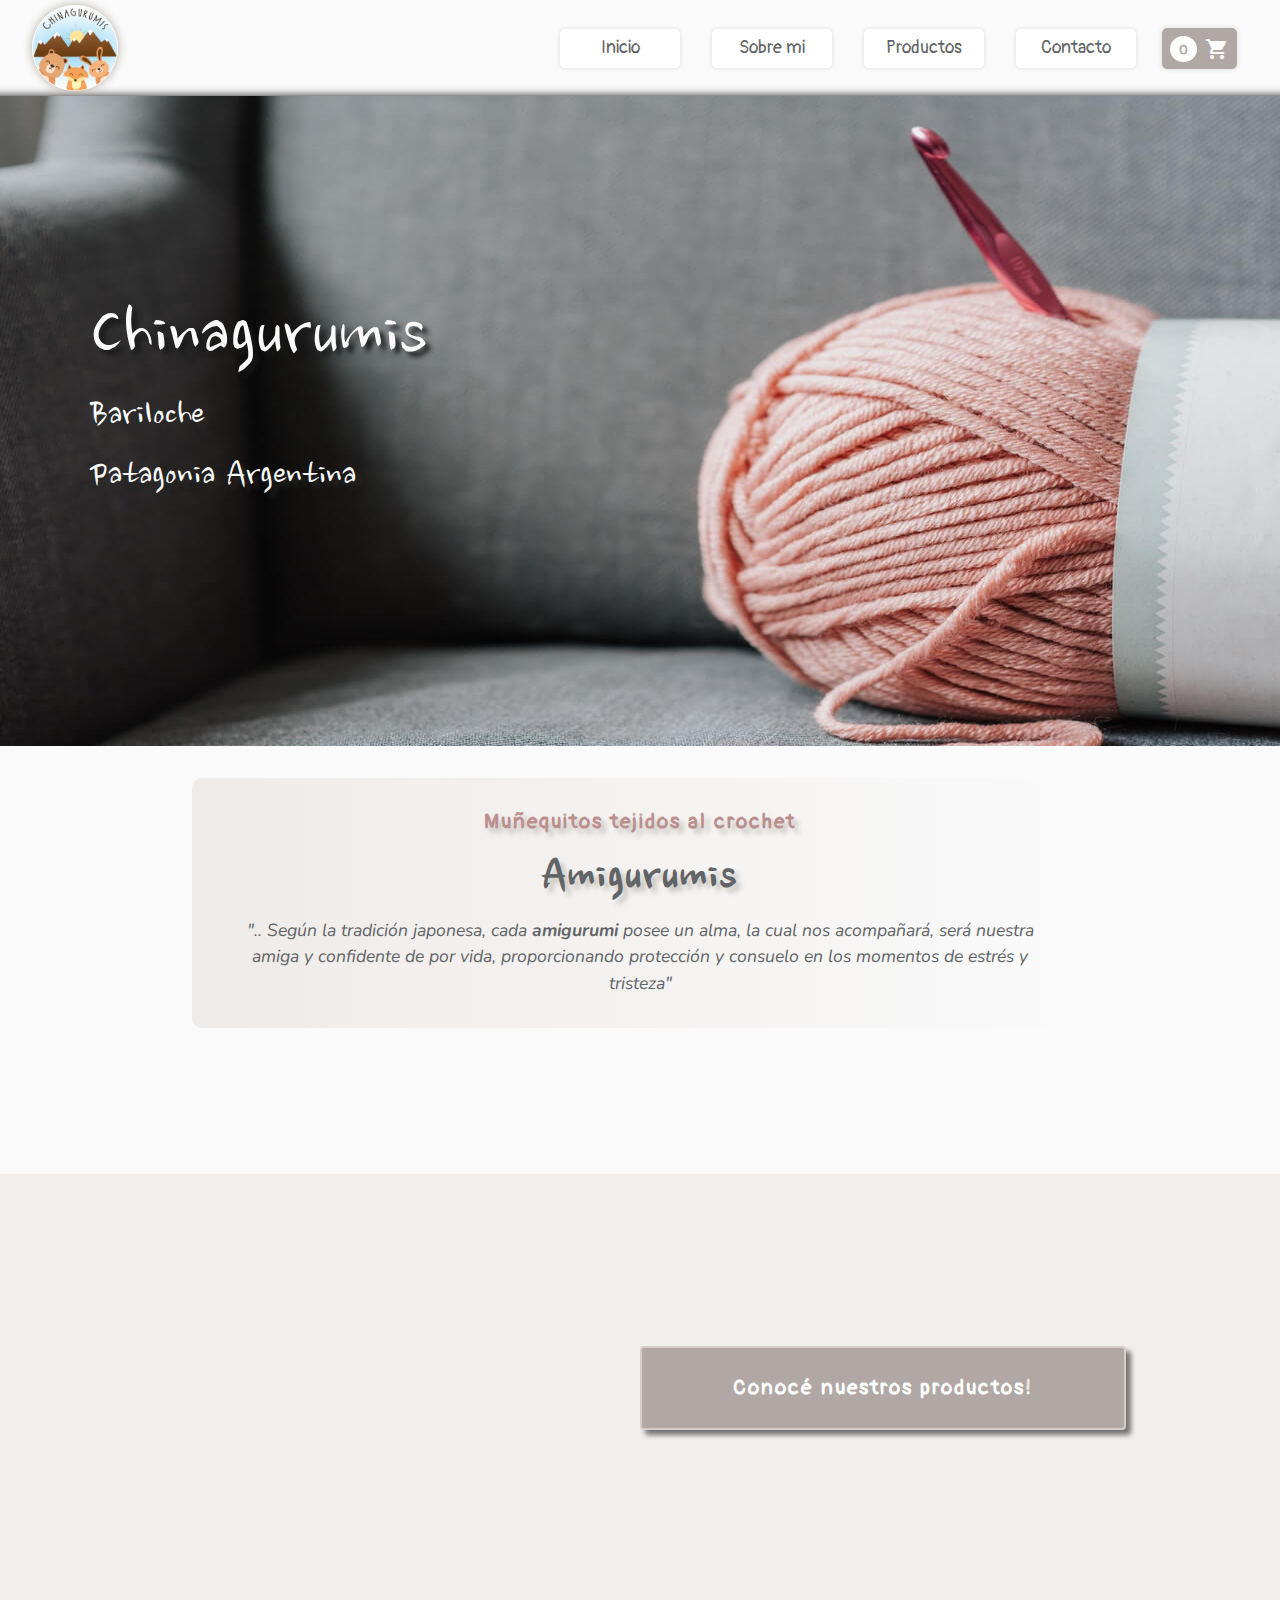
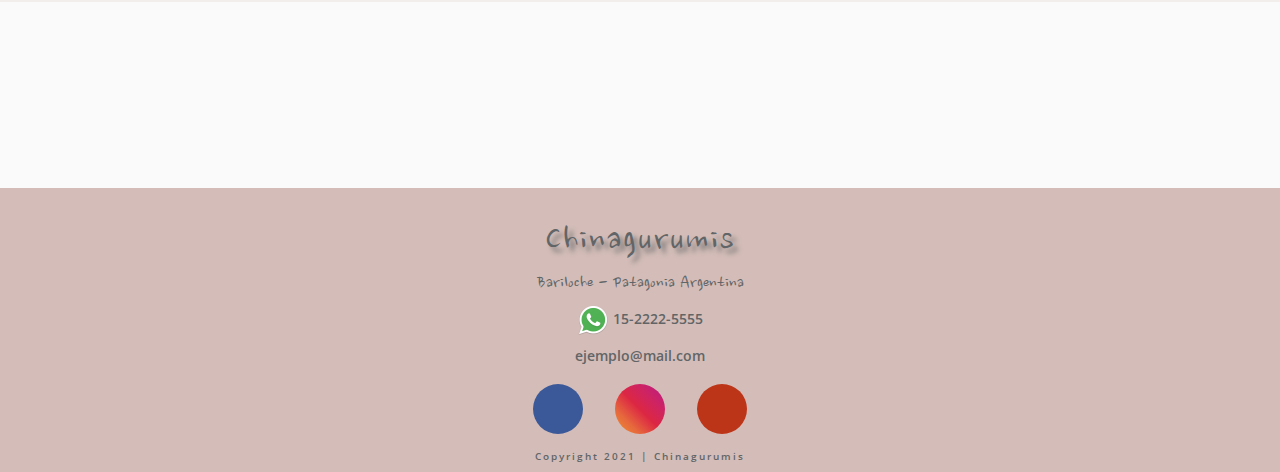
<file: index.html>
<!DOCTYPE html>
<html lang="es">
<head>
    <meta charset="UTF-8">
    <meta name="viewport" content="width=device-width, initial-scale=1.0">
    <meta name="description" content="Elaboración artesanal de Amigurumis, muñequitos tejidos al crochet.">
    <meta name="keywords" content="amigurimi, amigurumis, muñecos, tejidos, crochet, niños, bebés, artesanal">
    <title>Chinagurumis</title>
    <!--Google fonts-->
    <link rel="preconnect" href="https://fonts.gstatic.com">
    <link href="https://fonts.googleapis.com/css2?family=Nanum+Brush+Script&family=Nunito&family=Pangolin&display=swap&family=Open+Sans+Condensed:wght@300&display=swap" rel="stylesheet">
    <!--Icons-->
    <link rel="shortcut icon" href="../img/icon.ico">
    <link rel="stylesheet" href="https://use.fontawesome.com/releases/v5.15.1/css/all.css" integrity="sha384-vp86vTRFVJgpjF9jiIGPEEqYqlDwgyBgEF109VFjmqGmIY/Y4HV4d3Gp2irVfcrp" crossorigin="anonymous">
    <link href="https://fonts.googleapis.com/icon?family=Material+Icons" rel="stylesheet">
    <!--BOOTSTRAP CSS-->
    <link rel="stylesheet" href="https://stackpath.bootstrapcdn.com/bootstrap/4.4.1/css/bootstrap.min.css" integrity="sha384-Vkoo8x4CGsO3+Hhxv8T/Q5PaXtkKtu6ug5TOeNV6gBiFeWPGFN9MuhOf23Q9Ifjh" crossorigin="anonymous">
    <!-- AOS CSS -->
    <link rel="stylesheet" href="https://unpkg.com/aos@next/dist/aos.css" />
    <!--Bootstrap Jquery, popper, js-->
    <script defer src="https://code.jquery.com/jquery-3.4.1.slim.min.js" integrity="sha384-J6qa4849blE2+poT4WnyKhv5vZF5SrPo0iEjwBvKU7imGFAV0wwj1yYfoRSJoZ+n" crossorigin="anonymous"></script>
    <script defer src="https://cdn.jsdelivr.net/npm/popper.js@1.16.0/dist/umd/popper.min.js" integrity="sha384-Q6E9RHvbIyZFJoft+2mJbHaEWldlvI9IOYy5n3zV9zzTtmI3UksdQRVvoxMfooAo" crossorigin="anonymous"></script>
    <script defer src="https://stackpath.bootstrapcdn.com/bootstrap/4.4.1/js/bootstrap.min.js" integrity="sha384-wfSDF2E50Y2D1uUdj0O3uMBJnjuUD4Ih7YwaYd1iqfktj0Uod8GCExl3Og8ifwB6" crossorigin="anonymous"></script>
    <!-- AOS ANIMATION -->
    <script defer src="https://unpkg.com/aos@next/dist/aos.js"></script>
    <script defer src="js/index.js"></script>
    <!-- CSS -->
    <link rel="stylesheet" href="assets/css/style.css">
</head>
<body>
    <!--menu-->
    <header class="nav-principal">
        <nav class="navbar navbar-expand-lg navbar-light">
            <a class="navbar-brand" href="index.html">
                <img src="img/logo.jpg" alt="Logo Chinagurumis">
            </a>
            <button class="navbar-toggler" type="button" data-toggle="collapse" data-target="#navbarNavAltMarkup" aria-controls="navbarNavAltMarkup" aria-expanded="false" aria-label="Toggle navigation">
              <span class="navbar-toggler-icon"></span>
            </button>
            <div class="collapse navbar-collapse" id="navbarNavAltMarkup">
              <div class="navbar-nav">
                <a class="nav-link active" href="index.html">Inicio<span class="sr-only">(current)</span></a>
                <a class="nav-link" href="views/about.html">Sobre mi</a>
                <a class="nav-link" href="views/products.html">Productos</a>
                <a class="nav-link" href="views/contact.html">Contacto</a>
              </div>
            </div>
        </nav>
        <a class="shop-button" href="views/shop.html">
            <p class="item-amount">
                <span class="item-amount-number" id="numeroItemsCarrito"></span>
            </p>
            <span class="material-icons shop-cart">shopping_cart</span>
        </a>
    </header>
   
    <section class="container-fluid p-0">
        <div class="home-ppal-img">
            <div class="home-img">
                <img src="img/hilo.jpg" alt="Ovillo de hilo rosa">
            </div>
            <div class="home-img-title">
                <h1>Chinagurumis</h1>
                <p>Bariloche</p>
                <p>Patagonia Argentina</p>
            </div>
        </div>
    </section>

    <section class="container-fluid p-0" data-aos="fade-up" data-aos-duration="1000" data-aos-easing="linear">
        <div class="amigurumi-block">
            <div class="block">
                <h4 class="top-text">Muñequitos tejidos al crochet</h4>
                <h4 class="title">Amigurumis</h4>
                <p>".. Según la tradición japonesa, cada <span class="resaltar">amigurumi</span> posee un alma, la cual nos acompañará, será nuestra amiga y confidente de por vida, proporcionando protección y consuelo en los momentos de estrés y tristeza"</p>
            </div>
        </div>
    </section>
  
    <section class="container-fluid home-products">
        <h4 class="title-prod" data-aos="fade-up" data-aos-duration="500">Productos</h4>
        <i class="material-icons" data-aos="fade-up" data-aos-duration="500">favorite</i>
        <div class="productos-index">
            <img src="img/productos.png" alt="Productos de Chinagurumis" data-aos="flip-left" data-aos-duration="2500">
            <button type="button" class="btn btn-light home-prod-btn"><a href="views/products.html">Conocé nuestros productos!</a></button>
        </div>
    </section>

    <section class="container-fluid">
        <a href="views/contact.html">
            <div class="block-contact-text" data-aos="zoom-in" data-aos-duration="1200">
                <h4 class="title-contact" id="contact">Contactanos!</h4>
                <p><i class="fas fa-paper-plane"></i></p>
            </div>
        </a>
    </section>

    <!--FOOTER-->
    <footer class="container-fluid">
        <div class="footer">
            <div class="footer-text">
                <p class="title">Chinagurumis</p>
                <p class="text subtitle ">Bariloche - Patagonia Argentina</p>
                <div class=" text">
                    <img src="img/whatsapp.png" alt="whatsapp icon">
                    <span>15-2222-5555</span>
                </div>
                <p class="text">ejemplo@mail.com</p>
            </div>
            <div class="media-container">
                <a href="" target="blank" title="Facebook" class="icon-facebook"><i class="fab fa-facebook-f"></i></a>
                <a href="https://instagram.com/chinagurumis?igshid=1kjnv7s78jmzc" target="blank" title="Instagram" class="icon-instagram"><i class="fab fa-instagram"></i></a>
                <a href="" target="blank" title="Mail" class="icon-mail"><i class="far fa-envelope"></i></a>
            </div>
        </div>
        
        <div class="footer-copyright">
            <p><i class="far fa-copyright"></i> Copyright 2021 | Chinagurumis</p>
        </div>
    </footer>

</body>
</html>
</file>
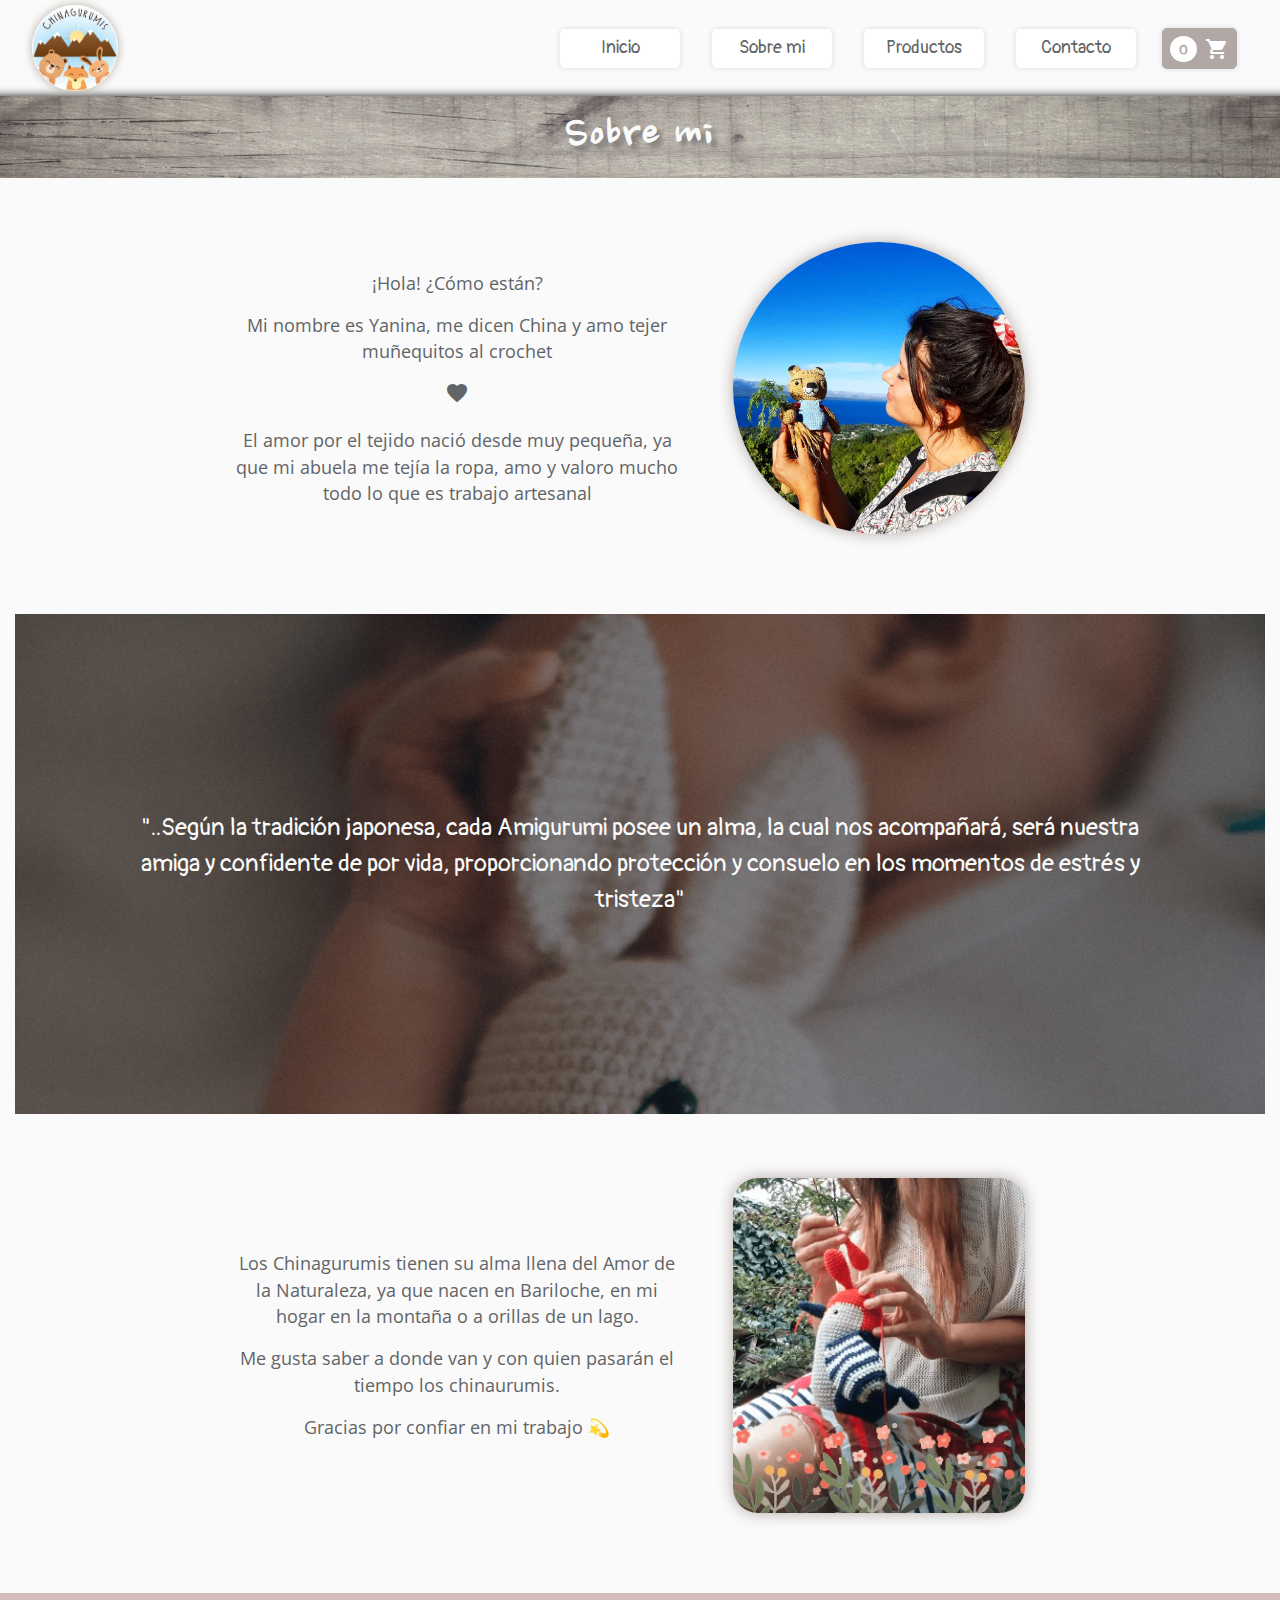
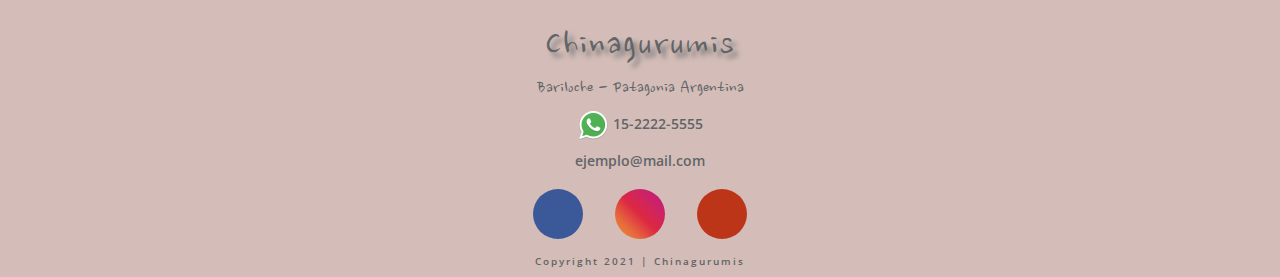
<file: views/about.html>
<!DOCTYPE html>
<html lang="es">
<head>
    <meta charset="UTF-8">
    <meta name="viewport" content="width=device-width, initial-scale=1.0">
    <meta name="description" content="Elaboración artesanal de Amigurumis, muñequitos tejidos al crochet.">
    <meta name="keywords" content="amigurimi, amigurumis, muñecos, tejidos, crochet, niños, bebés, artesanal">
    <title>Chinagurumis</title>
    <!--Google fonts-->
    <link rel="preconnect" href="https://fonts.gstatic.com">
    <link href="https://fonts.googleapis.com/css2?family=Nanum+Brush+Script&family=Nunito&family=Pangolin&display=swap&family=Open+Sans+Condensed:wght@300&display=swap" rel="stylesheet">
    <!--Icons-->
    <link rel="shortcut icon" href="../img/icon.ico">
    <link rel="stylesheet" href="https://use.fontawesome.com/releases/v5.15.1/css/all.css" integrity="sha384-vp86vTRFVJgpjF9jiIGPEEqYqlDwgyBgEF109VFjmqGmIY/Y4HV4d3Gp2irVfcrp" crossorigin="anonymous">
    <link href="https://fonts.googleapis.com/icon?family=Material+Icons" rel="stylesheet">
    <!--BOOTSTRAP CSS-->
    <link rel="stylesheet" href="https://stackpath.bootstrapcdn.com/bootstrap/4.4.1/css/bootstrap.min.css" integrity="sha384-Vkoo8x4CGsO3+Hhxv8T/Q5PaXtkKtu6ug5TOeNV6gBiFeWPGFN9MuhOf23Q9Ifjh" crossorigin="anonymous">
    <!-- AOS CSS -->
    <link rel="stylesheet" href="https://unpkg.com/aos@next/dist/aos.css" />
    <!--Animate CSS-->
    <link rel="stylesheet" href="https://cdnjs.cloudflare.com/ajax/libs/animate.css/4.1.1/animate.min.css"/>
    <!--Bootstrap Jquery, popper, js-->
    <script defer src="https://code.jquery.com/jquery-3.4.1.slim.min.js" integrity="sha384-J6qa4849blE2+poT4WnyKhv5vZF5SrPo0iEjwBvKU7imGFAV0wwj1yYfoRSJoZ+n" crossorigin="anonymous"></script>
    <script defer src="https://cdn.jsdelivr.net/npm/popper.js@1.16.0/dist/umd/popper.min.js" integrity="sha384-Q6E9RHvbIyZFJoft+2mJbHaEWldlvI9IOYy5n3zV9zzTtmI3UksdQRVvoxMfooAo" crossorigin="anonymous"></script>
    <script defer src="https://stackpath.bootstrapcdn.com/bootstrap/4.4.1/js/bootstrap.min.js" integrity="sha384-wfSDF2E50Y2D1uUdj0O3uMBJnjuUD4Ih7YwaYd1iqfktj0Uod8GCExl3Og8ifwB6" crossorigin="anonymous"></script>
    <!-- AOS ANIMATION -->
    <script defer src="https://unpkg.com/aos@next/dist/aos.js"></script>
    <script defer src="../js/index.js"></script>
    <!-- CSS-->
    <link rel="stylesheet" href="../assets/css/style.css">
</head>
<body>
    <!--menu-->
    <header class="nav-principal">
        <nav class="navbar navbar-expand-lg navbar-light">
            <a class="navbar-brand" href="../index.html">
                <img src="../img/logo.jpg" alt="Logo Chinagurumis">
            </a>
            <button class="navbar-toggler" type="button" data-toggle="collapse" data-target="#navbarNavAltMarkup" aria-controls="navbarNavAltMarkup" aria-expanded="false" aria-label="Toggle navigation">
              <span class="navbar-toggler-icon"></span>
            </button>
            <div class="collapse navbar-collapse" id="navbarNavAltMarkup">
              <div class="navbar-nav">
                <a class="nav-link active" href="../index.html">Inicio <span class="sr-only">(current)</span></a>
                <a class="nav-link" href="about.html">Sobre mi</a>
                <a class="nav-link" href="products.html">Productos</a>
                <a class="nav-link" href="contact.html">Contacto</a>
              </div>
            </div>
        </nav>
        <a class="shop-button" href="shop.html">
            <p class="item-amount">
                <span class="item-amount-number" id="numeroItemsCarrito"></span>
            </p>
            <span class="material-icons shop-cart">shopping_cart</span>
        </a>
    </header>
   
    <section class="container-fluid section-title">
        <h1 class="title">Sobre mi</h1>
        <p class="title-icon"><i class="fas fa-star title-icon-i"></i></p>
    </section>
    <section class="container-fluid block-about">
        <div class="about-me">
            <div class="about-me-img" >
                <img class="first-img" src="../img/china.jpeg" alt="Yanina">
            </div>
            <div class="about-me-text">
                <p>¡Hola! ¿Cómo están?</p>
                <p>Mi nombre es Yanina, me dicen China y amo tejer muñequitos al crochet</p>
                <p><i class="material-icons title-icon-products">favorite</i></p>
                <p>El amor por el tejido nació desde muy pequeña, ya que mi abuela me tejía la ropa, amo y valoro mucho todo lo que es trabajo artesanal</p> 
            </div>
        </div>
    </section>
    <section class="container-fluid block-amigurumis">
        <div class="amig" data-aos="zoom-in" data-aos-duration="800">
            <p>"..Según la tradición japonesa, cada Amigurumi posee un alma, la cual nos acompañará, será nuestra amiga y confidente de por vida, proporcionando protección y consuelo en los momentos de estrés y tristeza"</p>
        </div>
    </section>
    <section class="container-fluid block-about">
        <div class="about-me">
            <div class="about-me-img">
                <img src="../img/yanina.png" alt="Yanina">
            </div>
            <div class="about-me-text">
                <p>Los Chinagurumis tienen su alma llena del Amor de la Naturaleza, ya que nacen en Bariloche, en mi hogar en la montaña o a orillas de un lago.</p> 
                <p>Me gusta saber a donde van y con quien pasarán el tiempo los chinaurumis.</p>
                <p>Gracias por confiar en mi trabajo 💫</p>
            </div>
        </div>
    </section>

    <!--FOOTER-->
    <footer class="container-fluid">
        <div class="footer-text">
            <p class="title">Chinagurumis</p>
            <p class="text subtitle ">Bariloche - Patagonia Argentina</p>
            <div class=" text">
                <img src="../img/whatsapp.png" alt="whatsapp icon">
                <span>15-2222-5555</span>
            </div>
            <p class="text">ejemplo@mail.com</p>
        </div>
        <div class="media-container">
            <a href="" target="blank" title="Facebook" class="icon-facebook"><i class="fab fa-facebook-f"></i></a>
            <a href="https://instagram.com/chinagurumis?igshid=1kjnv7s78jmzc" target="blank" title="Instagram" class="icon-instagram"><i class="fab fa-instagram"></i></a>
            <a href="" target="blank" title="Mail" class="icon-mail"><i class="far fa-envelope"></i></a>
        </div>
        <div class="footer-copyright">
            <p><i class="far fa-copyright"></i> Copyright 2021 | Chinagurumis</p>
        </div>
    </footer>

</body>
</html>
</file>
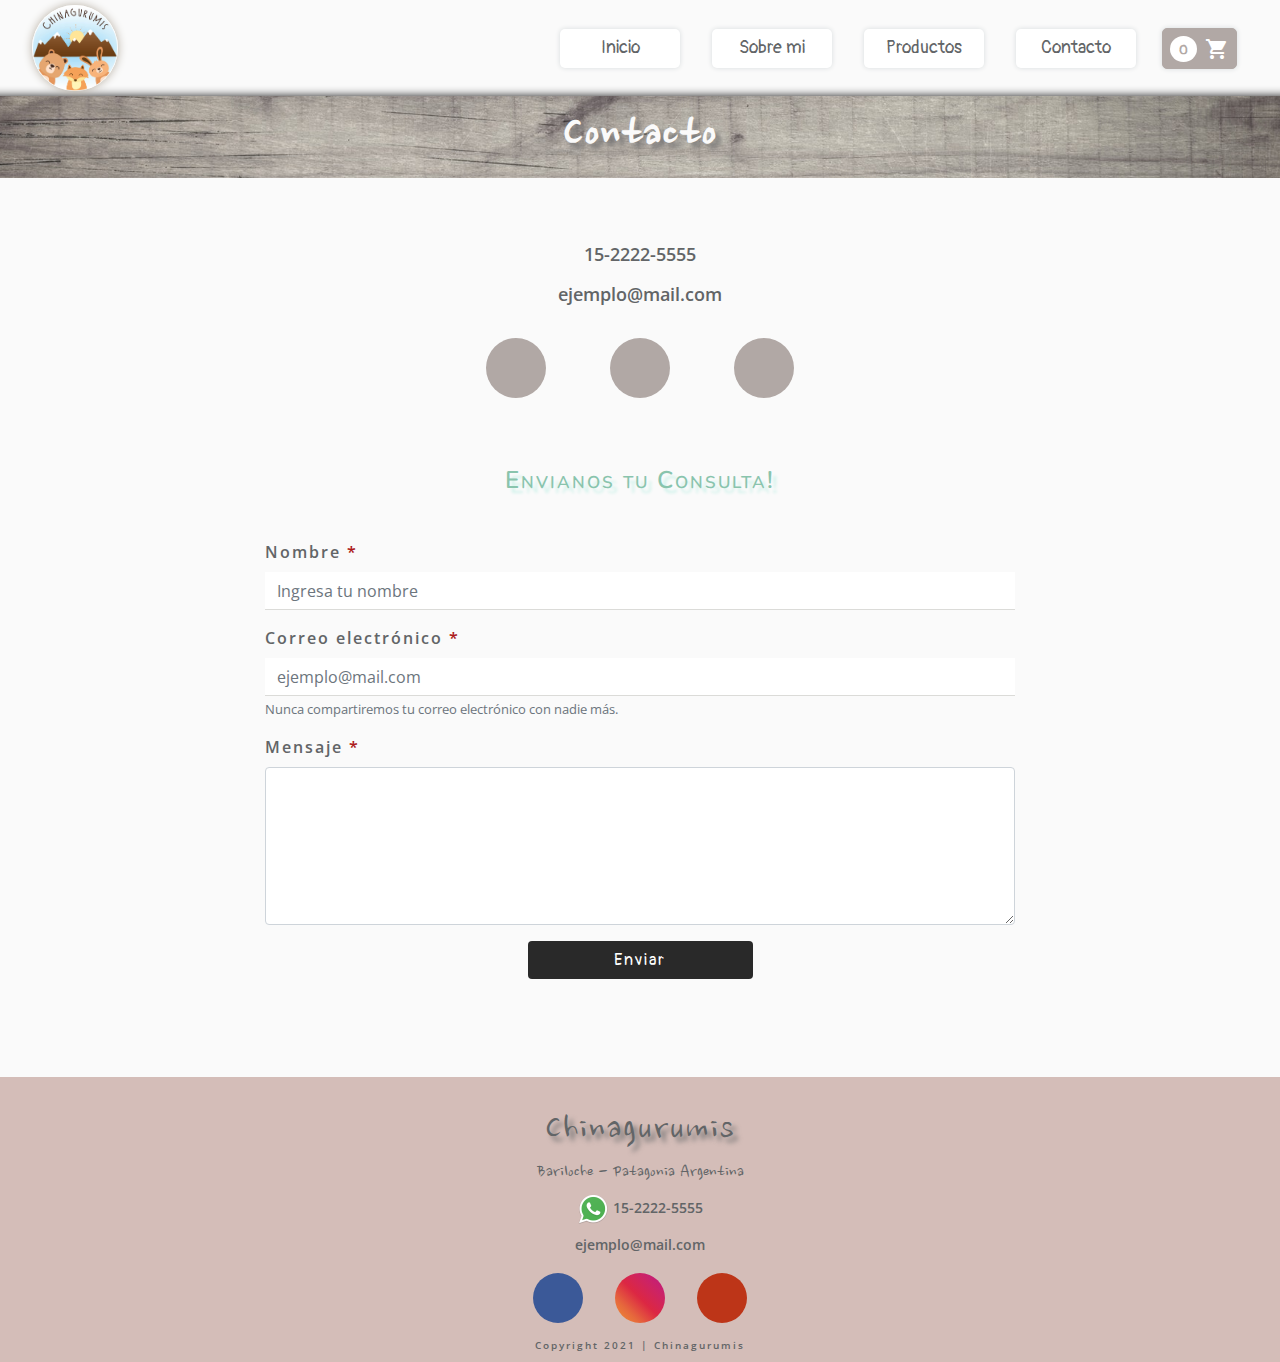
<file: views/contact.html>
<!DOCTYPE html>
<html lang="es">
<head>
    <meta charset="UTF-8">
    <meta name="viewport" content="width=device-width, initial-scale=1.0">
    <meta name="description" content="Elaboración artesanal de Amigurumis - muñequitos tejidos al crochet.">
    <meta name="keywords" content="amigurimi, amigurumis, muñecos, tejidos, crochet, niños, bebés, artesanal">
    <title>Chinagurumis</title>
    <!--Google fonts-->
    <link rel="preconnect" href="https://fonts.gstatic.com">
    <link href="https://fonts.googleapis.com/css2?family=Nanum+Brush+Script&family=Nunito&family=Pangolin&display=swap&family=Open+Sans+Condensed:wght@300&display=swap" rel="stylesheet">
    <!--Icons-->
    <link rel="shortcut icon" href="../img/icon.ico">
    <link rel="stylesheet" href="https://use.fontawesome.com/releases/v5.15.1/css/all.css" integrity="sha384-vp86vTRFVJgpjF9jiIGPEEqYqlDwgyBgEF109VFjmqGmIY/Y4HV4d3Gp2irVfcrp" crossorigin="anonymous">
    <link href="https://fonts.googleapis.com/icon?family=Material+Icons" rel="stylesheet">
    <!--BOOTSTRAP CSS-->
    <link rel="stylesheet" href="https://stackpath.bootstrapcdn.com/bootstrap/4.4.1/css/bootstrap.min.css" integrity="sha384-Vkoo8x4CGsO3+Hhxv8T/Q5PaXtkKtu6ug5TOeNV6gBiFeWPGFN9MuhOf23Q9Ifjh" crossorigin="anonymous">
    <!--Animate CSS-->
    <link rel="stylesheet" href="https://cdnjs.cloudflare.com/ajax/libs/animate.css/4.1.1/animate.min.css"/>
    <!--Bootstrap Jquery, popper, js-->
    <script defer src="https://code.jquery.com/jquery-3.4.1.slim.min.js" integrity="sha384-J6qa4849blE2+poT4WnyKhv5vZF5SrPo0iEjwBvKU7imGFAV0wwj1yYfoRSJoZ+n" crossorigin="anonymous"></script>
    <script defer src="https://cdn.jsdelivr.net/npm/popper.js@1.16.0/dist/umd/popper.min.js" integrity="sha384-Q6E9RHvbIyZFJoft+2mJbHaEWldlvI9IOYy5n3zV9zzTtmI3UksdQRVvoxMfooAo" crossorigin="anonymous"></script>
    <script defer src="https://stackpath.bootstrapcdn.com/bootstrap/4.4.1/js/bootstrap.min.js" integrity="sha384-wfSDF2E50Y2D1uUdj0O3uMBJnjuUD4Ih7YwaYd1iqfktj0Uod8GCExl3Og8ifwB6" crossorigin="anonymous"></script>
    <!-- JQUERY -->
    <script defer src="https://ajax.googleapis.com/ajax/libs/jquery/3.5.1/jquery.min.js"></script>
    <script defer src="../js/contact.js"></script>
    <!-- CSS-->
    <link rel="stylesheet" href="../assets/css/style.css">
    
</head>
<body>
    <!--menu-->
    <header class="nav-principal">
        <nav class="navbar navbar-expand-lg navbar-light">
            <a class="navbar-brand" href="../index.html">
                <img src="../img/logo.jpg" alt="Logo Chinagurumis">
            </a>
            <button class="navbar-toggler" type="button" data-toggle="collapse" data-target="#navbarNavAltMarkup" aria-controls="navbarNavAltMarkup" aria-expanded="false" aria-label="Toggle navigation">
              <span class="navbar-toggler-icon"></span>
            </button>
            <div class="collapse navbar-collapse" id="navbarNavAltMarkup">
              <div class="navbar-nav">
                <a class="nav-link active" href="../index.html">Inicio <span class="sr-only">(current)</span></a>
                <a class="nav-link" href="about.html">Sobre mi</a>
                <a class="nav-link" href="products.html">Productos</a>
                <a class="nav-link" href="contact.html">Contacto</a>
              </div>
            </div>
        </nav>
        <a class="shop-button" href="shop.html">
            <p class="item-amount">
                <span class="item-amount-number" id="numeroItemsCarrito"></span>
            </p>
            <span class="material-icons shop-cart">shopping_cart</span>
        </a>
    </header>
   
    <section class="container-fluid section-title">
        <h1 class="title">Contacto</h1>
        <p class="title-icon"><i class="fas fa-paper-plane title-icon-i"></i></p>
    </section>
    <section class="container-fluid contact-block animation-contact" data-aos="zoom-in-up" data-aos-duration="600" data-aos-easing="ease-in-out">
        <div class="contact-text">
            <p><span><i class="fab fa-whatsapp icon-whatsapp"></i></span> 15-2222-5555</p>
            <p>ejemplo@mail.com</p>
        </div>
        <div class="contact-icons">
            <a href="" target="blank" title="Facebook" class="icon-facebook"><i class="fab fa-facebook-f"></i></a>
            <a href="https://instagram.com/chinagurumis?igshid=1kjnv7s78jmzc" target="blank" title="Instagram" class="icon-instagram"><i class="fab fa-instagram"></i></a>
            <a href="" target="blank" title="Mail" class="icon-mail"><i class="far fa-envelope"></i></a>
        </div>
    </section>
    
    <section class="container-fluid">
        <div id="mensajeEnviado">
            <div class="mensaje animation-contact"  data-aos="fade-down" data-aos-duration="500" data-aos-offset="300" data-aos-easing="linear">
                <div class="mensaje-title">
                    <p>Envianos tu Consulta! <i class="fas fa-paper-plane"></i></p>
                </div>
                <form action="">
                    <input type="hidden" id="title" value="Consulta de Web Chinagurumis"> <br>
                    <div class="form-group boxes">
                        <label for="nombre" title="Dato requerido">Nombre <span class="obligatorio">*</span></label>
                        <input type="text" class="form-control" id="nombre" name="nombre" placeholder="Ingresa tu nombre">
                    </div>
                    
                    <div class="form-group boxes">
                        <label for="email" title="Dato requerido">Correo electrónico <span class="obligatorio">*</span></label>
                        <input type="email" class="form-control" name="email" id="email" aria-describedby="emailHelp" placeholder="ejemplo@mail.com">
                        <small id="emailHelp" class="form-text text-muted">Nunca compartiremos tu correo electrónico con nadie más.</small>
                    </div>
                    <div class="form-group boxes">
                        <label for="text" title="Dato requerido">Mensaje <span class="obligatorio">*</span></label>
                        <textarea class="form-control" id="text" name="text" cols="30" rows="6"></textarea>
                    </div>
                    <input type="submit" class="btn mensajeBtn" value="Enviar">
                </form>
            </div>
        </div>
        <div class="block-alert"  id="alert"></div>
    </section>
    
    <!--FOOTER-->
    <footer class="container-fluid">
        <div class="footer-text">
            <p class="title">Chinagurumis</p>
            <p class="text subtitle ">Bariloche - Patagonia Argentina</p>
            <div class=" text">
                <img src="../img/whatsapp.png" alt="whatsapp icon">
                <span>15-2222-5555</span>
            </div>
            <p class="text">ejemplo@mail.com</p>
        </div>
        <div class="media-container">
            <a href="" target="blank" title="Facebook" class="icon-facebook"><i class="fab fa-facebook-f"></i></a>
            <a href="https://instagram.com/chinagurumis?igshid=1kjnv7s78jmzc" target="blank" title="Instagram" class="icon-instagram"><i class="fab fa-instagram"></i></a>
            <a href="" target="blank" title="Mail" class="icon-mail"><i class="far fa-envelope"></i></a>
        </div>
        <div class="footer-copyright">
            <p><i class="far fa-copyright"></i> Copyright 2021 | Chinagurumis</p>
        </div>
    </footer>

</body>
</html>
</file>
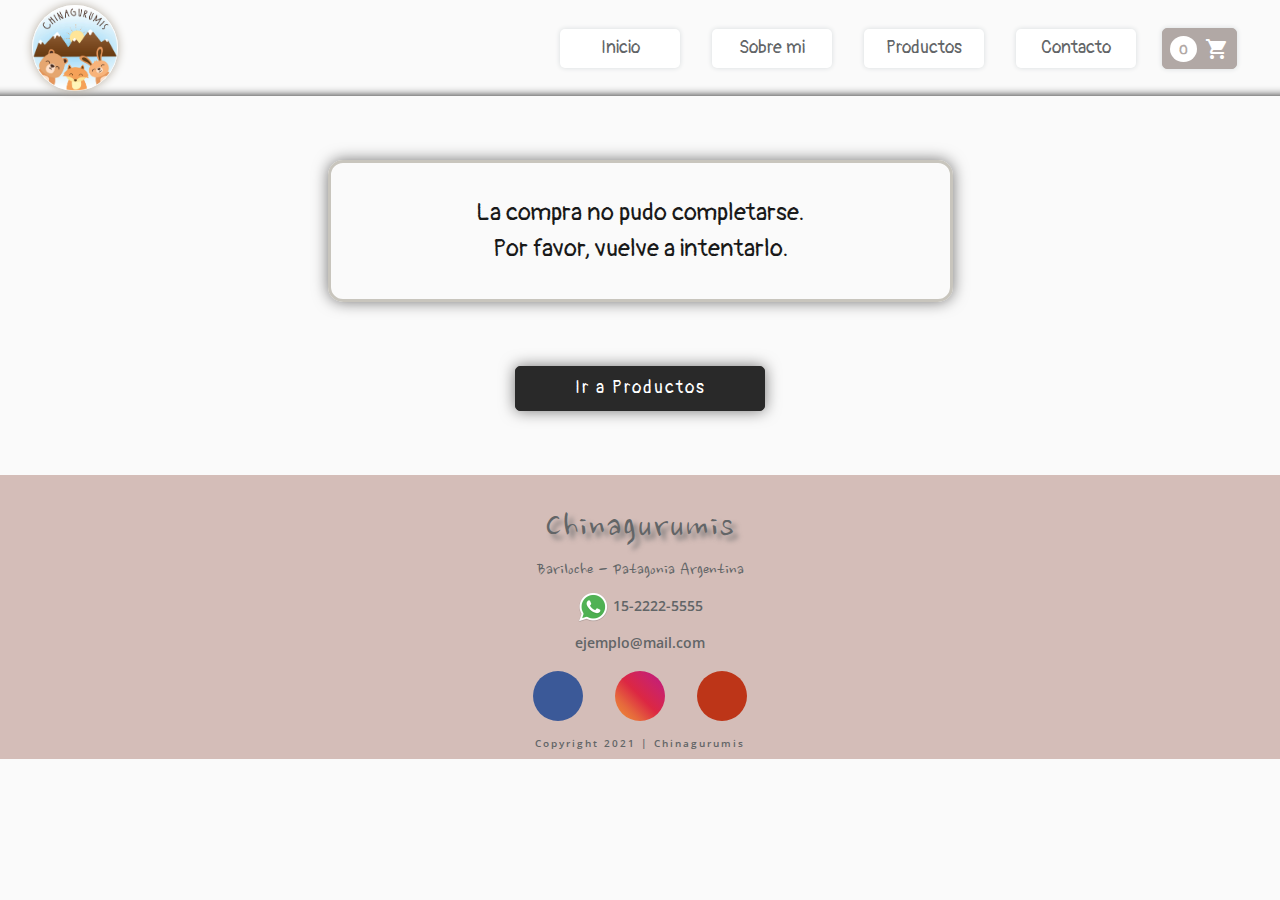
<file: views/failure.html>
<!DOCTYPE html>
<html lang="es">
<head>
    <meta charset="UTF-8">
    <meta name="viewport" content="width=device-width, initial-scale=1.0">
    <title>Chinagurumis</title>
    <!--Google fonts-->
    <link rel="preconnect" href="https://fonts.gstatic.com">
    <link href="https://fonts.googleapis.com/css2?family=Nanum+Brush+Script&family=Nunito&family=Pangolin&display=swap&family=Open+Sans+Condensed:wght@300&display=swap" rel="stylesheet">
    <!--Icons-->
    <link rel="shortcut icon" href="../img/icon.ico">
    <link rel="stylesheet" href="https://use.fontawesome.com/releases/v5.15.1/css/all.css" integrity="sha384-vp86vTRFVJgpjF9jiIGPEEqYqlDwgyBgEF109VFjmqGmIY/Y4HV4d3Gp2irVfcrp" crossorigin="anonymous">
    <link href="https://fonts.googleapis.com/icon?family=Material+Icons" rel="stylesheet">
    <!--BOOTSTRAP CSS-->
    <link rel="stylesheet" href="https://stackpath.bootstrapcdn.com/bootstrap/4.4.1/css/bootstrap.min.css" integrity="sha384-Vkoo8x4CGsO3+Hhxv8T/Q5PaXtkKtu6ug5TOeNV6gBiFeWPGFN9MuhOf23Q9Ifjh" crossorigin="anonymous">
    <!--Animate CSS-->
    <link rel="stylesheet" href="https://cdnjs.cloudflare.com/ajax/libs/animate.css/4.1.1/animate.min.css"/>
    <!--Bootstrap Jquery, popper, js-->
    <script defer src="https://code.jquery.com/jquery-3.4.1.slim.min.js" integrity="sha384-J6qa4849blE2+poT4WnyKhv5vZF5SrPo0iEjwBvKU7imGFAV0wwj1yYfoRSJoZ+n" crossorigin="anonymous"></script>
    <script defer src="https://cdn.jsdelivr.net/npm/popper.js@1.16.0/dist/umd/popper.min.js" integrity="sha384-Q6E9RHvbIyZFJoft+2mJbHaEWldlvI9IOYy5n3zV9zzTtmI3UksdQRVvoxMfooAo" crossorigin="anonymous"></script>
    <script defer src="https://stackpath.bootstrapcdn.com/bootstrap/4.4.1/js/bootstrap.min.js" integrity="sha384-wfSDF2E50Y2D1uUdj0O3uMBJnjuUD4Ih7YwaYd1iqfktj0Uod8GCExl3Og8ifwB6" crossorigin="anonymous"></script>
    <script defer src="https://ajax.googleapis.com/ajax/libs/jquery/3.5.1/jquery.min.js"></script> 
    
    <script defer src="../js/status.js"></script>
    <!-- CSS-->
    <link rel="stylesheet" href="../assets/css/style.css">
</head>
<body>
    <!--menu-->
    <header class="nav-principal">
      <nav class="navbar navbar-expand-lg navbar-light">
        <a class="navbar-brand" href="../index.html">
            <img src="../img/logo.jpg" alt="Logo Chinagurumis">
        </a>
        <button class="navbar-toggler" type="button" data-toggle="collapse" data-target="#navbarNavAltMarkup" aria-controls="navbarNavAltMarkup" aria-expanded="false" aria-label="Toggle navigation">
          <span class="navbar-toggler-icon"></span>
        </button>
        <div class="collapse navbar-collapse" id="navbarNavAltMarkup">
          <div class="navbar-nav">
            <a class="nav-link active" href="../index.html">Inicio <span class="sr-only">(current)</span></a>
            <a class="nav-link" href="about.html">Sobre mi</a>
            <a class="nav-link" href="products.html">Productos</a>
            <a class="nav-link" href="contact.html">Contacto</a>
          </div>
        </div>
      </nav>
      <a class="shop-button" href="shop.html">
        <p class="item-amount">
          <span class="item-amount-number" id="numeroItemsCarrito"></span>
        </p>
        <span class="material-icons shop-cart">shopping_cart</span>
      </a>
    </header>
   
    <section class="container-fluid">
        <div class="compra-exitosa animate__animated animate__fadeInUp">
            <p class="icon-compra icon-compra-not-ok"><i class="fas fa-exclamation-triangle"></i></p>
            <p class="text-compra text-compra-not-ok">La compra no pudo completarse.</p>
            <p class="text-compra text-compra-not-ok">Por favor, vuelve a intentarlo.</p>
            
        </div>
        <div>
            <a href="products.html" class="btn-success-home">
            <p class="btn-text">Ir a Productos</p>
            </a>
        </div>
    </section>

    <!--FOOTER-->
    <footer class="container-fluid">
        <div class="footer-text">
            <p class="title">Chinagurumis</p>
            <p class="text subtitle ">Bariloche - Patagonia Argentina</p>
            <div class=" text">
              <img src="../img/whatsapp.png" alt="whatsapp icon">
              <span>15-2222-5555</span>
            </div>
            <p class="text">ejemplo@mail.com</p>
        </div>
        <div class="media-container">
            <a href="" target="blank" title="Facebook" class="icon-facebook"><i class="fab fa-facebook-f"></i></a>
            <a href="https://instagram.com/chinagurumis?igshid=1kjnv7s78jmzc" target="blank" title="Instagram" class="icon-instagram"><i class="fab fa-instagram"></i></a>
            <a href="" target="blank" title="Mail" class="icon-mail"><i class="far fa-envelope"></i></a>
        </div>
        <div class="footer-copyright">
            <p><i class="far fa-copyright"></i> Copyright 2021 | Chinagurumis</p>
        </div>
    </footer>
   
</body>
</html>
</file>
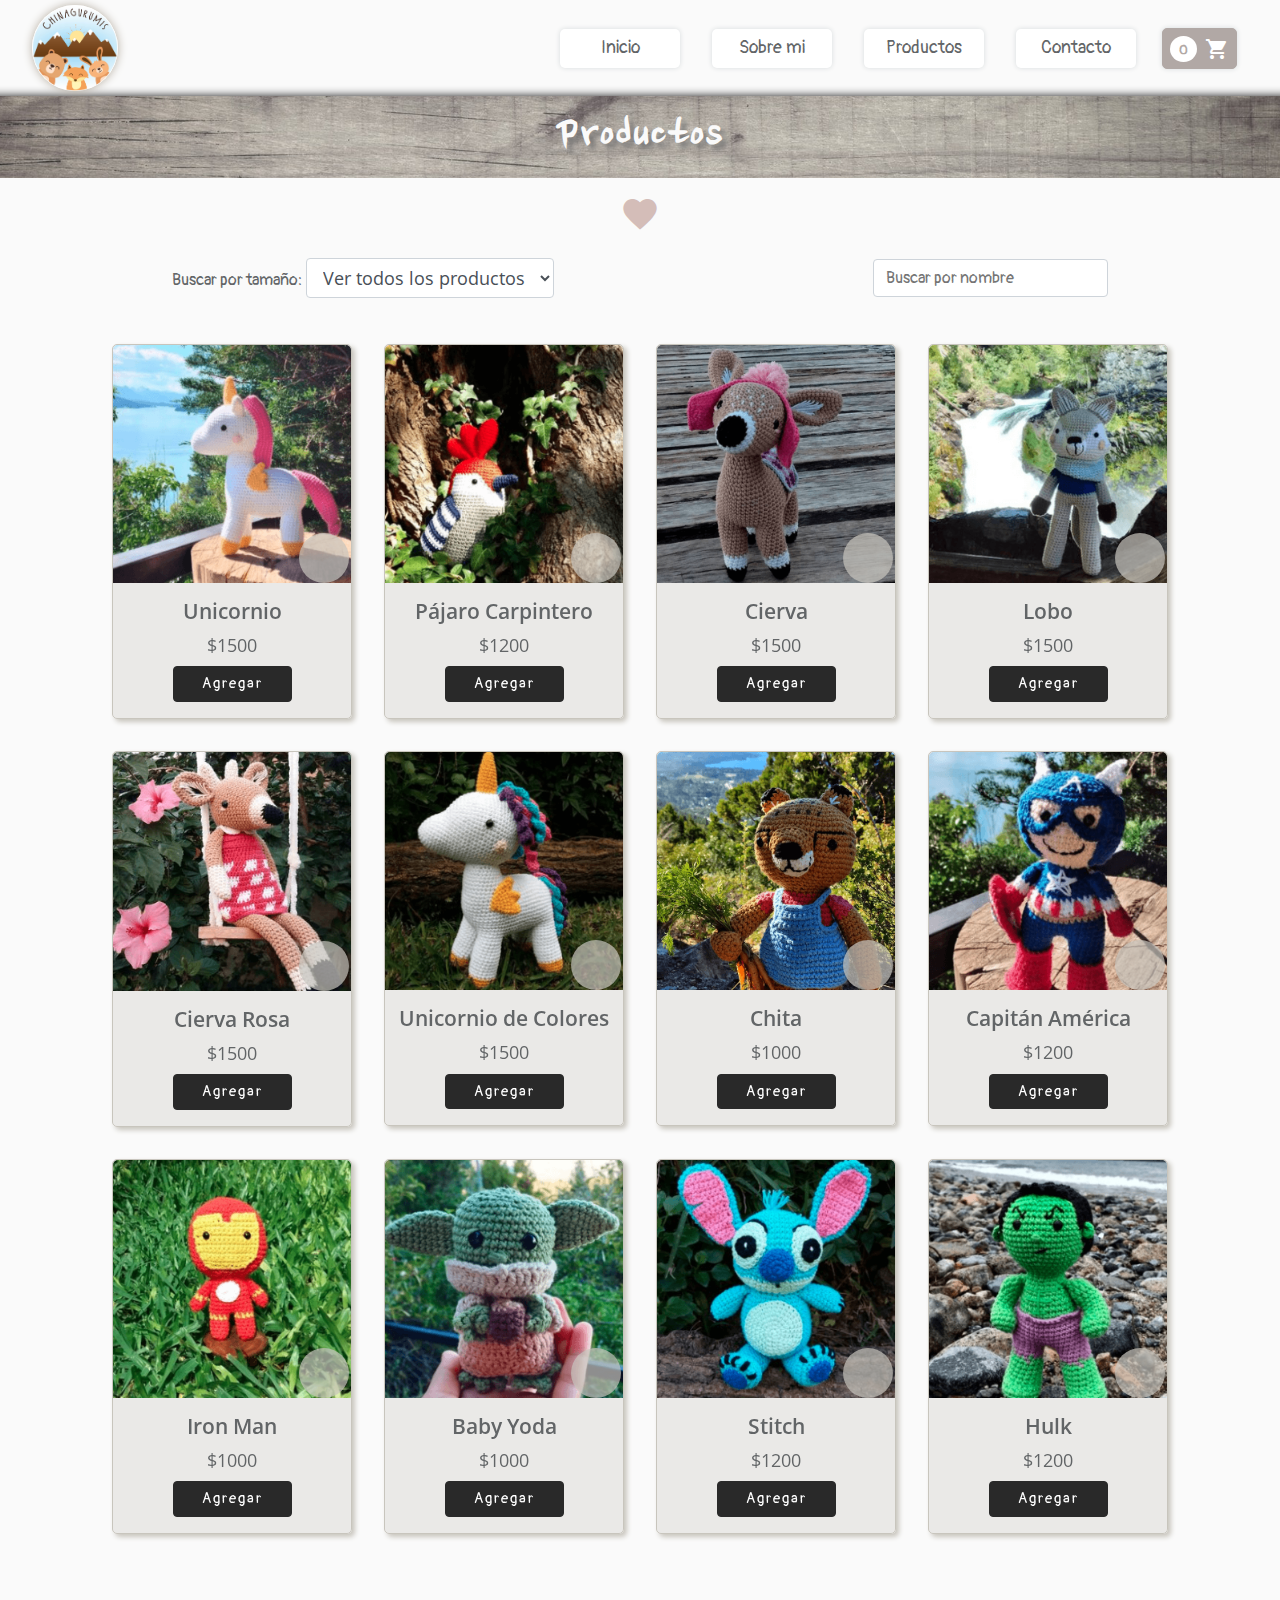
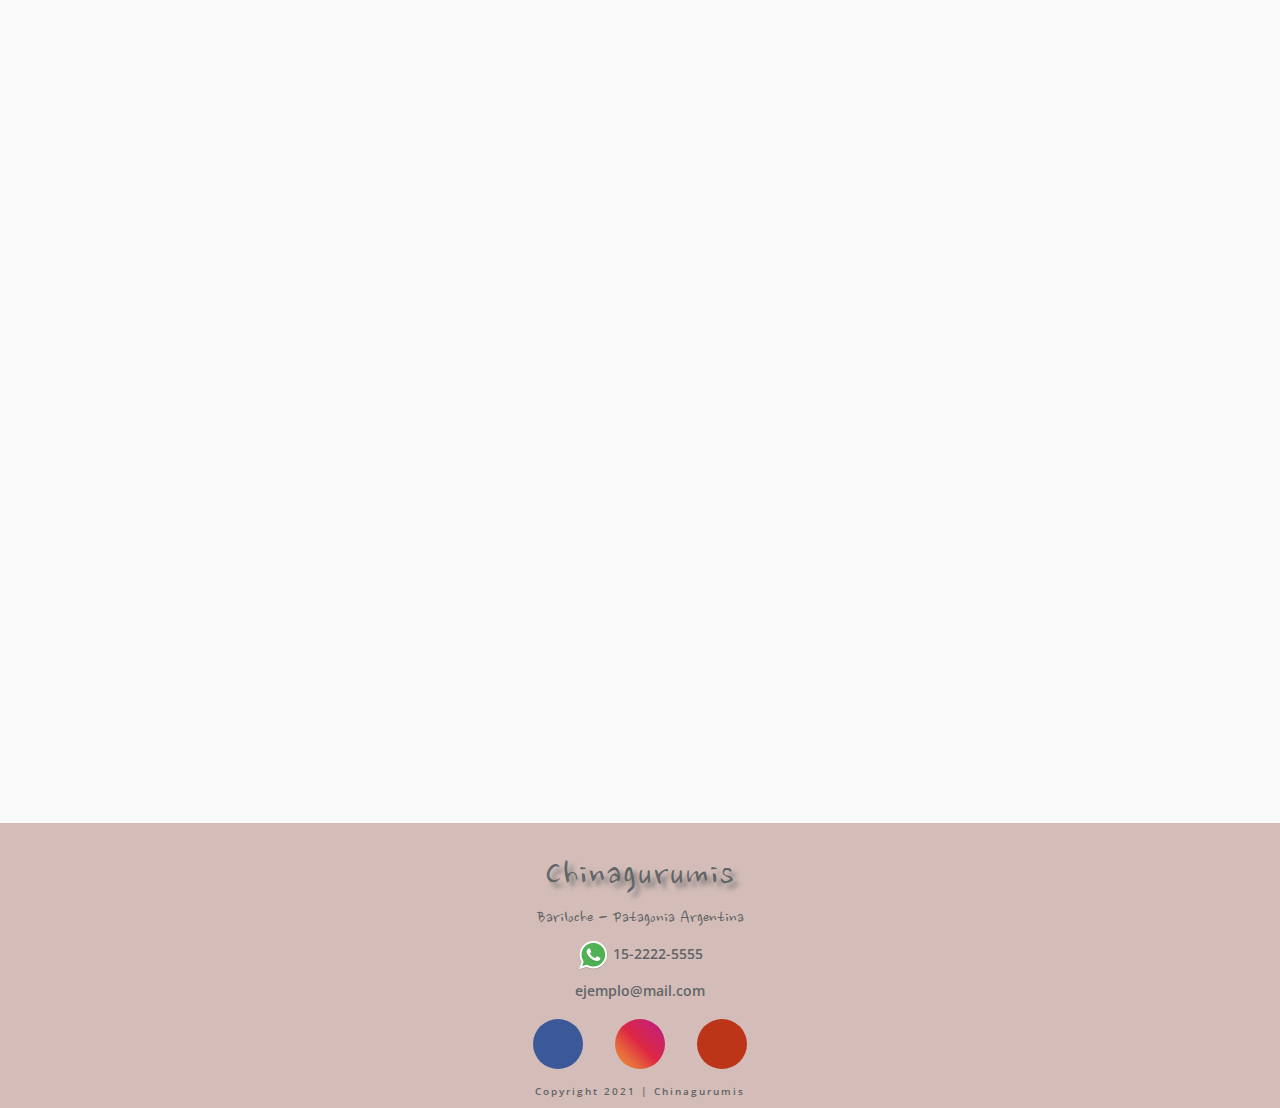
<file: views/products.html>
<!DOCTYPE html>
<html lang="es">
<head>
    <meta charset="UTF-8">
    <meta name="viewport" content="width=device-width, initial-scale=1.0">
    <meta name="description" content="Elaboración artesanal de Amigurumis, muñequitos tejidos al crochet.">
    <meta name="keywords" content="amigurimi, amigurumis, muñecos, tejidos, crochet, niños, bebés, artesanal">
    <title>Chinagurumis</title>
    <!--Google fonts-->
    <link rel="preconnect" href="https://fonts.gstatic.com">
    <link href="https://fonts.googleapis.com/css2?family=Nanum+Brush+Script&family=Nunito&family=Pangolin&display=swap&family=Open+Sans+Condensed:wght@300&display=swap" rel="stylesheet">
    <!--Icons-->
    <link rel="shortcut icon" href="../img/icon.ico">
    <link rel="stylesheet" href="https://use.fontawesome.com/releases/v5.15.1/css/all.css" integrity="sha384-vp86vTRFVJgpjF9jiIGPEEqYqlDwgyBgEF109VFjmqGmIY/Y4HV4d3Gp2irVfcrp" crossorigin="anonymous">
    <link href="https://fonts.googleapis.com/icon?family=Material+Icons" rel="stylesheet">
    <!--BOOTSTRAP CSS-->
    <link rel="stylesheet" href="https://stackpath.bootstrapcdn.com/bootstrap/4.4.1/css/bootstrap.min.css" integrity="sha384-Vkoo8x4CGsO3+Hhxv8T/Q5PaXtkKtu6ug5TOeNV6gBiFeWPGFN9MuhOf23Q9Ifjh" crossorigin="anonymous">
    <!-- AOS CSS -->
    <link rel="stylesheet" href="https://unpkg.com/aos@next/dist/aos.css" />
    <!--Animate CSS-->
    <link rel="stylesheet" href="https://cdnjs.cloudflare.com/ajax/libs/animate.css/4.1.1/animate.min.css"/>
    <!--Bootstrap Jquery, popper, js-->
    <script defer src="https://code.jquery.com/jquery-3.4.1.slim.min.js" integrity="sha384-J6qa4849blE2+poT4WnyKhv5vZF5SrPo0iEjwBvKU7imGFAV0wwj1yYfoRSJoZ+n" crossorigin="anonymous"></script>
    <script defer src="https://cdn.jsdelivr.net/npm/popper.js@1.16.0/dist/umd/popper.min.js" integrity="sha384-Q6E9RHvbIyZFJoft+2mJbHaEWldlvI9IOYy5n3zV9zzTtmI3UksdQRVvoxMfooAo" crossorigin="anonymous"></script>
    <script defer src="https://stackpath.bootstrapcdn.com/bootstrap/4.4.1/js/bootstrap.min.js" integrity="sha384-wfSDF2E50Y2D1uUdj0O3uMBJnjuUD4Ih7YwaYd1iqfktj0Uod8GCExl3Og8ifwB6" crossorigin="anonymous"></script>
    <script defer src="https://ajax.googleapis.com/ajax/libs/jquery/3.5.1/jquery.min.js"></script> 
    <!-- AOS ANIMATION -->
    <script defer src="https://unpkg.com/aos@next/dist/aos.js"></script>
    <script defer src="../js/products.js"></script>
    <!-- CSS-->
    <link rel="stylesheet" href="../assets/css/style.css">
</head>
<body>
    <!--menu-->
    <header class="nav-principal">
      <nav class="navbar navbar-expand-lg navbar-light">
        <a class="navbar-brand" href="../index.html">
            <img src="../img/logo.jpg" alt="Logo Chinagurumis">
        </a>
        <button class="navbar-toggler" type="button" data-toggle="collapse" data-target="#navbarNavAltMarkup" aria-controls="navbarNavAltMarkup" aria-expanded="false" aria-label="Toggle navigation">
          <span class="navbar-toggler-icon"></span>
        </button>
        <div class="collapse navbar-collapse" id="navbarNavAltMarkup">
          <div class="navbar-nav">
            <a class="nav-link active" href="../index.html">Inicio <span class="sr-only">(current)</span></a>
            <a class="nav-link" href="about.html">Sobre mi</a>
            <a class="nav-link" href="products.html">Productos</a>
            <a class="nav-link" href="contact.html">Contacto</a>
          </div>
        </div>
      </nav>
      <a class="shop-button" href="shop.html">
        <p class="item-amount">
          <span class="item-amount-number" id="numeroItemsCarrito"></span>
        </p>
        <span class="material-icons shop-cart">shopping_cart</span>
      </a>
    </header>
   
    <section class="container-fluid section-title">
        <h1 class="title">Productos</h1>
        <p class="title-icon"><i class="material-icons title-icon-i">favorite</i></p>
    </section>

    <section class="container-fluid">
      <div class="search-boxes">
        <div class="size-filter">
          <h4 class="title-option-filter">Buscar por tamaño:</h4>
          <select class="option-select" id="sizeSelect" >
            <option class="each-option" value="todos">Ver todos los productos</option>
            <option class="each-option" value="pequeño">Pequeño</option>
            <option class="each-option" value="mediano">Mediano</option>
            <option class="each-option" value="grande">Grande</option>
          </select>
        </div>
        <div class="searchInput">
          <label for="searchWord"><i class="fas fa-search"></i></label>
          <input type="text" name="searchWord" id="searchWord" class="searchInput-input" placeholder="Buscar por nombre">
        </div>
      </div>
    </section>
    
    <section class="container-fluid products" id="productos"> </section>
    <section id="modalDetails"> </section>
    <button onclick="topScroll()" id="btnTop" class="btnTop" title="Volver a arriba"><i class="fas fa-chevron-up"></i></button>
    <div class="producto-agregar agregado" id="productoAgregado"></div>
    <div class="producto-agregar unidad" id="productoUnidad"></div>
    <div class="producto-agregar unidad-max" id="productoUnidadMax"></div>

    <!--FOOTER-->
    <footer class="container-fluid">
        <div class="footer-text">
            <p class="title">Chinagurumis</p>
            <p class="text subtitle ">Bariloche - Patagonia Argentina</p>
            <div class=" text">
              <img src="../img/whatsapp.png" alt="whatsapp icon">
              <span>15-2222-5555</span>
            </div>
            <p class="text">ejemplo@mail.com</p>
        </div>
        <div class="media-container">
            <a href="" target="blank" title="Facebook" class="icon-facebook"><i class="fab fa-facebook-f"></i></a>
            <a href="https://instagram.com/chinagurumis?igshid=1kjnv7s78jmzc" target="blank" title="Instagram" class="icon-instagram"><i class="fab fa-instagram"></i></a>
            <a href="" target="blank" title="Mail" class="icon-mail"><i class="far fa-envelope"></i></a>
        </div>
        <div class="footer-copyright">
            <p><i class="far fa-copyright"></i> Copyright 2021 | Chinagurumis</p>
        </div>
    </footer>
   
</body>
</html>
</file>
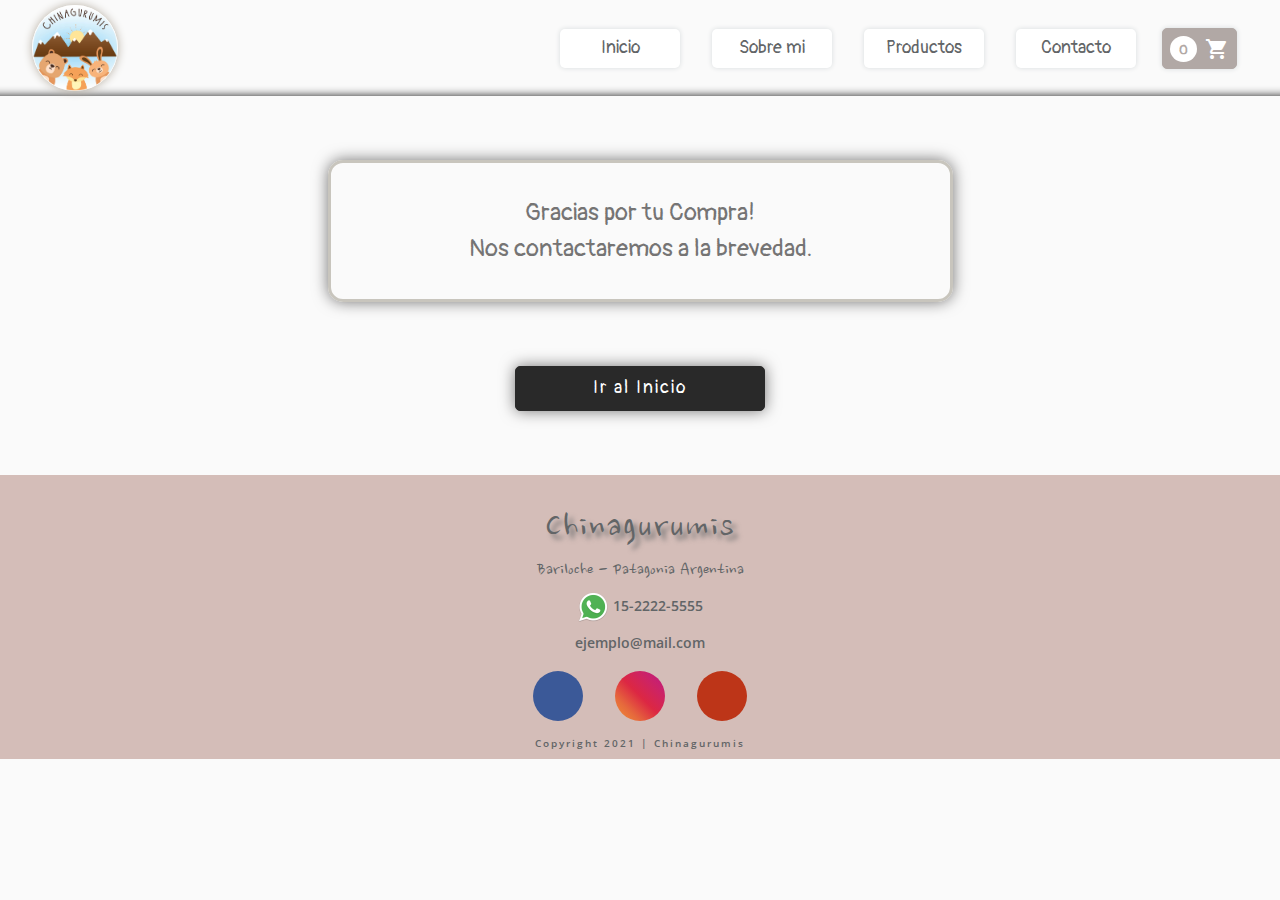
<file: views/success.html>
<!DOCTYPE html>
<html lang="es">
<head>
    <meta charset="UTF-8">
    <meta name="viewport" content="width=device-width, initial-scale=1.0">
    <title>Chinagurumis</title>
    <!--Google fonts-->
    <link rel="preconnect" href="https://fonts.gstatic.com">
    <link href="https://fonts.googleapis.com/css2?family=Nanum+Brush+Script&family=Nunito&family=Pangolin&display=swap&family=Open+Sans+Condensed:wght@300&display=swap" rel="stylesheet">
    <!--Icons-->
    <link rel="shortcut icon" href="../img/icon.ico">
    <link rel="stylesheet" href="https://use.fontawesome.com/releases/v5.15.1/css/all.css" integrity="sha384-vp86vTRFVJgpjF9jiIGPEEqYqlDwgyBgEF109VFjmqGmIY/Y4HV4d3Gp2irVfcrp" crossorigin="anonymous">
    <link href="https://fonts.googleapis.com/icon?family=Material+Icons" rel="stylesheet">
    <!--BOOTSTRAP CSS-->
    <link rel="stylesheet" href="https://stackpath.bootstrapcdn.com/bootstrap/4.4.1/css/bootstrap.min.css" integrity="sha384-Vkoo8x4CGsO3+Hhxv8T/Q5PaXtkKtu6ug5TOeNV6gBiFeWPGFN9MuhOf23Q9Ifjh" crossorigin="anonymous">
    <!--Animate CSS-->
    <link rel="stylesheet" href="https://cdnjs.cloudflare.com/ajax/libs/animate.css/4.1.1/animate.min.css"/>
    <!--Bootstrap Jquery, popper, js-->
    <script defer src="https://code.jquery.com/jquery-3.4.1.slim.min.js" integrity="sha384-J6qa4849blE2+poT4WnyKhv5vZF5SrPo0iEjwBvKU7imGFAV0wwj1yYfoRSJoZ+n" crossorigin="anonymous"></script>
    <script defer src="https://cdn.jsdelivr.net/npm/popper.js@1.16.0/dist/umd/popper.min.js" integrity="sha384-Q6E9RHvbIyZFJoft+2mJbHaEWldlvI9IOYy5n3zV9zzTtmI3UksdQRVvoxMfooAo" crossorigin="anonymous"></script>
    <script defer src="https://stackpath.bootstrapcdn.com/bootstrap/4.4.1/js/bootstrap.min.js" integrity="sha384-wfSDF2E50Y2D1uUdj0O3uMBJnjuUD4Ih7YwaYd1iqfktj0Uod8GCExl3Og8ifwB6" crossorigin="anonymous"></script>
    <script defer src="https://ajax.googleapis.com/ajax/libs/jquery/3.5.1/jquery.min.js"></script> 
    
    <script defer src="../js/status.js"></script>
    <!-- CSS-->
    <link rel="stylesheet" href="../assets/css/style.css">
</head>
<body>
    <!--menu-->
    <header class="nav-principal">
      <nav class="navbar navbar-expand-lg navbar-light">
        <a class="navbar-brand" href="../index.html">
            <img src="../img/logo.jpg" alt="Logo Chinagurumis">
        </a>
        <button class="navbar-toggler" type="button" data-toggle="collapse" data-target="#navbarNavAltMarkup" aria-controls="navbarNavAltMarkup" aria-expanded="false" aria-label="Toggle navigation">
          <span class="navbar-toggler-icon"></span>
        </button>
        <div class="collapse navbar-collapse" id="navbarNavAltMarkup">
          <div class="navbar-nav">
            <a class="nav-link active" href="../index.html">Inicio <span class="sr-only">(current)</span></a>
            <a class="nav-link" href="about.html">Sobre mi</a>
            <a class="nav-link" href="products.html">Productos</a>
            <a class="nav-link" href="contact.html">Contacto</a>
          </div>
        </div>
      </nav>
      <a class="shop-button" href="shop.html">
        <p class="item-amount">
          <span class="item-amount-number" id="numeroItemsCarrito"></span>
        </p>
        <span class="material-icons shop-cart">shopping_cart</span>
      </a>
    </header>
   
    <section class="container-fluid">
        <div class="compra-exitosa animate__animated animate__fadeInUp">
            <p class="text-compra">Gracias por tu Compra!</p>
            <p class="text-compra">Nos contactaremos a la brevedad.</p>
            <p class="icon-compra"><i class="fas fa-check-circle"></i></p>
        </div>
        <div>
            <a href="../index.html" class="btn-success-home">
            <p class="btn-text">Ir al Inicio</p>
            </a>
        </div>
    </section>

    <!--FOOTER-->
    <footer class="container-fluid">
        <div class="footer-text">
            <p class="title">Chinagurumis</p>
            <p class="text subtitle ">Bariloche - Patagonia Argentina</p>
            <div class=" text">
              <img src="../img/whatsapp.png" alt="whatsapp icon">
              <span>15-2222-5555</span>
            </div>
            <p class="text">ejemplo@mail.com</p>
        </div>
        <div class="media-container">
            <a href="" target="blank" title="Facebook" class="icon-facebook"><i class="fab fa-facebook-f"></i></a>
            <a href="https://instagram.com/chinagurumis?igshid=1kjnv7s78jmzc" target="blank" title="Instagram" class="icon-instagram"><i class="fab fa-instagram"></i></a>
            <a href="" target="blank" title="Mail" class="icon-mail"><i class="far fa-envelope"></i></a>
        </div>
        <div class="footer-copyright">
            <p><i class="far fa-copyright"></i> Copyright 2021 | Chinagurumis</p>
        </div>
    </footer>
   
</body>
</html>
</file>
<file: assets/css/style.css>
.section-title {
  margin: 0;
  padding: 0; }
  .section-title .title {
    text-align: center;
    font-family: "Nanum Brush Script", cursive;
    color: #fafafa;
    background-image: url("../../img/wood.jpg");
    background-position: center;
    background-size: cover;
    background-repeat: no-repeat;
    font-size: 3rem;
    font-weight: 600;
    letter-spacing: 2px;
    text-shadow: 5px 5px 5px #757474;
    margin: 0;
    padding: 0.75rem 0rem; }
  .section-title .title-resume {
    font-size: 2.5rem; }
  .section-title .title-icon {
    margin: 0;
    text-align: center; }
    .section-title .title-icon .title-icon-i {
      color: #d4bdb8;
      text-align: center;
      font-size: 2.5rem;
      margin: 1rem 0rem 1.5rem 0rem;
      animation: tada;
      animation-duration: 2.5s;
      animation-iteration-count: infinite; }

@media screen and (min-width: 768px) {
  .section-title .title-resume {
    font-size: 3rem; } }

.block-about .about-me {
  display: flex;
  flex-flow: row wrap;
  justify-content: center;
  align-items: center;
  margin: 1rem 1rem; }
  .block-about .about-me .about-me-img {
    flex-basis: 100%;
    margin-bottom: 1rem; }
    .block-about .about-me .about-me-img img {
      border-radius: 25px;
      box-shadow: 0px 0px 15px #b1a8a5;
      width: 100%; }
    .block-about .about-me .about-me-img .first-img {
      border-radius: 50%; }
  .block-about .about-me .about-me-text {
    flex-basis: 100%; }
    .block-about .about-me .about-me-text p {
      color: #626567;
      font-size: 0.9rem;
      text-align: center; }

@media screen and (min-width: 400px) {
  .block-about .about-me .about-me-img {
    flex-basis: 100%; }
    .block-about .about-me .about-me-img img {
      display: block;
      width: 60%;
      margin: 0 auto; } }

@media screen and (min-width: 576px) {
  .block-about .about-me .about-me-img {
    flex-basis: 50%; }
    .block-about .about-me .about-me-img img {
      display: block;
      width: 80%; } }

@media screen and (min-width: 992px) {
  .block-about .about-me {
    display: flex;
    flex-flow: row-reverse wrap;
    justify-content: center;
    margin: 4rem 1rem; }
    .block-about .about-me .about-me-img {
      flex-basis: 30%; }
      .block-about .about-me .about-me-img img {
        width: 80%;
        margin: 0 2rem; }
    .block-about .about-me .about-me-text {
      flex-basis: 40%;
      padding: 0rem 1rem; }
      .block-about .about-me .about-me-text p {
        font-size: 1.1rem; } }

.block-amigurumis {
  margin: 2rem 0rem; }
  .block-amigurumis .amig {
    background-image: url(../../img/amigurumi.jpg);
    background-size: cover;
    height: 400px; }
    .block-amigurumis .amig p {
      height: 400px;
      display: flex;
      flex-flow: row wrap;
      align-items: center;
      justify-content: center;
      background-color: rgba(25, 25, 25, 0.5);
      padding: 0rem 1rem;
      text-align: center;
      color: #fafafa;
      font-family: "Pangolin", cursive;
      font-weight: 500; }

@media screen and (min-width: 992px) {
  .block-amigurumis .amig {
    height: 500px; }
    .block-amigurumis .amig p {
      padding: 0rem 6rem;
      font-size: 1.5rem;
      height: 500px; } }

.products {
  display: flex;
  flex-flow: row wrap;
  align-items: center;
  justify-content: space-evenly;
  margin: 1.5rem 0rem;
  padding: 0; }
  .products .card-products {
    margin: 0.75rem 0.5rem;
    width: 10rem;
    border: 1px solid #c8c5bd;
    border-radius: 5px;
    background-color: rgba(200, 197, 189, 0.3);
    box-shadow: 3px 3px 5px #c8c5bd; }
    .products .card-products .card-img-top {
      width: 100%;
      align-self: center;
      border-radius: 5px 5px 0px 0px; }
    .products .card-products .card-body {
      font-size: 0.9rem;
      color: #626567;
      padding: 0.5rem 0rem;
      text-align: center;
      position: relative; }
      .products .card-products .card-body .card-title {
        margin-bottom: 0.5rem;
        font-weight: 600;
        font-size: 1.1rem; }
      .products .card-products .card-body .card-text {
        margin-bottom: 0.5rem; }
      .products .card-products .card-body .btn-purchase {
        background-color: #292929;
        color: white;
        font-family: "Pangolin", cursive;
        font-size: 0.8rem;
        border: 1px solid #292929;
        letter-spacing: 2px;
        position: relative;
        overflow: hidden; }
        .products .card-products .card-body .btn-purchase:hover {
          background-color: #191919; }
        .products .card-products .card-body .btn-purchase:after {
          content: "";
          background: #d7ccc8;
          display: block;
          position: absolute;
          padding-top: 300%;
          padding-left: 450%;
          margin-left: -220px;
          margin-top: -120%;
          border-radius: 50%;
          opacity: 0;
          transition: all 0.8s; }
        .products .card-products .card-body .btn-purchase:active:after {
          padding: 0;
          margin: 0;
          opacity: 1;
          transition: 0s; }
      .products .card-products .card-body .btn-modal {
        border: none;
        border-radius: 50%;
        background-color: rgba(200, 197, 189, 0.7);
        position: absolute;
        top: -40px;
        right: 2px;
        width: 40px;
        height: 40px; }
        .products .card-products .card-body .btn-modal i {
          color: #191919;
          font-size: 0.9rem; }

@media screen and (min-width: 576px) {
  .products {
    margin: 0; } }

@media screen and (min-width: 992px) {
  .products {
    justify-content: center; }
    .products .card-products {
      width: 15rem;
      margin: 1rem 1rem;
      transition: all 0.3s; }
      .products .card-products:hover {
        box-shadow: 0px 0px 10px #292929;
        border: none; }
      .products .card-products .card-body {
        font-size: 1.1rem;
        padding: 1rem 0rem; }
        .products .card-products .card-body .card-title {
          font-size: 1.3rem; }
        .products .card-products .card-body .btn-purchase {
          font-size: 0.9rem;
          width: 50%; }
        .products .card-products .card-body .btn-modal {
          position: absolute;
          top: -50px;
          right: 2px;
          width: 50px;
          height: 50px; }
          .products .card-products .card-body .btn-modal i {
            font-size: 1.1rem;
            transition: all 0.2s; }
          .products .card-products .card-body .btn-modal:hover {
            background-color: rgba(25, 25, 25, 0.7); }
            .products .card-products .card-body .btn-modal:hover i {
              color: #dbdbd8;
              font-size: 1.3rem; } }

.modalDetails {
  background-image: url(../../img/img-bg.jpg);
  background-size: cover; }
  .modalDetails .modal-header {
    background-color: rgba(219, 219, 216, 0.6);
    padding-top: 0.5rem;
    padding-bottom: 0.5rem; }
    .modalDetails .modal-header .modal-title {
      font-weight: 600;
      font-family: "Pangolin", cursive;
      font-variant: small-caps;
      font-size: 1.7rem;
      color: rosybrown;
      padding-left: 2rem;
      line-height: 40px; }
    .modalDetails .modal-header .close {
      color: rosybrown;
      font-size: 2rem; }
  .modalDetails .modal-body {
    text-align: center; }
    .modalDetails .modal-body .modal-img {
      border-radius: 5px;
      width: 100%;
      box-shadow: 0px 0px 15px #191919;
      margin-bottom: 1rem; }
    .modalDetails .modal-body .subtitle {
      font-weight: 700;
      letter-spacing: 3px;
      margin-bottom: 0px;
      margin-top: 1rem; }
    .modalDetails .modal-body .btn-purchase-modal {
      width: 150px;
      background-color: #292929;
      font-family: "Pangolin", cursive;
      font-size: 1.1rem;
      color: white;
      font-size: 0.8rem;
      border: 1px solid #292929;
      letter-spacing: 2px;
      margin-top: 0.5rem;
      position: relative;
      overflow: hidden; }
      .modalDetails .modal-body .btn-purchase-modal:hover {
        background-color: #191919; }
      .modalDetails .modal-body .btn-purchase-modal:after {
        content: "";
        background: #d7ccc8;
        display: block;
        position: absolute;
        padding-top: 300%;
        padding-left: 350%;
        margin-left: -120px;
        margin-top: -120%;
        opacity: 0;
        transition: all 0.8s; }
      .modalDetails .modal-body .btn-purchase-modal:active:after {
        padding: 0;
        margin: 0;
        opacity: 1;
        transition: 0s; }
  .modalDetails .modal-footer {
    padding-top: 0;
    padding-bottom: 0; }
    .modalDetails .modal-footer .btn-footer-modal {
      background-color: rgba(200, 197, 189, 0.7);
      font-family: "Pangolin", cursive;
      color: #191919;
      font-size: 0.9rem;
      font-weight: 600;
      border: 2px solid #191919;
      letter-spacing: 2px; }
      .modalDetails .modal-footer .btn-footer-modal:hover {
        background-color: rgba(177, 168, 165, 0.7); }

.search-boxes {
  display: flex;
  flex-flow: row wrap;
  align-items: center;
  justify-content: space-around;
  font-family: "Pangolin", cursive;
  color: #626567;
  height: 90px;
  align-content: space-between; }
  .search-boxes .size-filter .title-option-filter {
    font-size: 1rem;
    display: inline-block; }
  .search-boxes .size-filter .option-select {
    font-family: "Open Sans Condensed", sans-serif;
    font-size: 1.1rem;
    height: calc(1.5em + .75rem + 2px);
    color: #495057;
    background-color: white;
    border: 1px solid #ced4da;
    border-radius: .25rem;
    padding: 0rem 0.75rem; }
    .search-boxes .size-filter .option-select:focus {
      outline-color: #d4bdb8; }
  .search-boxes .searchInput .searchInput-input {
    height: calc(1.5em + .75rem + 2px);
    padding: .375rem .75rem;
    font-size: 1rem;
    font-weight: 400;
    line-height: 1.5;
    color: #495057;
    background-color: white;
    background-clip: padding-box;
    border: 1px solid #ced4da;
    border-radius: .25rem; }
    .search-boxes .searchInput .searchInput-input:focus {
      outline-color: #d4bdb8; }

@media screen and (min-width: 768px) {
  .search-boxes {
    height: 70px; } }

.no-products-search {
  background-color: rgba(177, 168, 165, 0.5);
  text-align: center;
  margin: 3rem 0 6rem 0;
  padding: 0.5rem 2rem;
  font-weight: 600; }

.btnTop {
  display: none;
  position: fixed;
  bottom: 20px;
  right: 30px;
  z-index: 99;
  border: 3px solid white;
  outline: none;
  background-color: rgba(188, 143, 143, 0.9);
  color: white;
  cursor: pointer;
  padding: 5px 15px;
  border-radius: 50%;
  font-size: 2rem; }
  .btnTop:focus {
    background-color: rgba(98, 101, 103, 0.8); }

@media screen and (min-width: 992px) {
  .btnTop:hover {
    background-color: rgba(98, 101, 103, 0.8); } }

.producto-agregar {
  display: none;
  width: 250px;
  border-radius: 15px;
  margin-top: 0rem;
  margin-left: 0rem;
  position: fixed;
  top: 0;
  left: 0;
  background-color: rgba(250, 250, 250, 0.9); }

.agregado {
  border: 3px solid #89c4ad;
  box-shadow: inset 0px 0px 20px #89c4ad; }
  .agregado .cartel {
    padding: 1.75rem;
    margin: 0;
    font-family: "Pangolin", cursive;
    text-align: center;
    color: #495057; }

.unidad {
  border: 3px solid #fbf988;
  box-shadow: inset 0px 0px 20px #fbf988; }
  .unidad .cartel-unidad {
    padding: 1.75rem;
    margin: 0;
    font-family: "Pangolin", cursive;
    text-align: center;
    color: #495057; }

.unidad-max {
  border: 3px solid #fb9f88;
  box-shadow: inset 0px 0px 20px #fb9f88; }
  .unidad-max .cartel-unidad {
    padding: 1.25rem;
    margin: 0;
    font-family: "Pangolin", cursive;
    text-align: center;
    color: #495057; }

@media screen and (min-width: 768px) {
  .producto-agregar {
    width: 300px; } }

.animation-contact {
  animation: backInUp;
  animation-duration: 1s; }

.contact-block .contact-text {
  margin-bottom: 0.5rem;
  color: #626567;
  font-family: "Open Sans Condensed", sans-serif;
  text-align: center;
  font-size: 0.9rem;
  font-weight: 600;
  line-height: 24px; }
  .contact-block .contact-text span {
    background-color: #fafafa;
    border-radius: 50%; }
    .contact-block .contact-text span .icon-whatsapp {
      vertical-align: top;
      color: #626567;
      font-size: 1.5rem; }

.contact-block .contact-icons {
  display: flex;
  flex-flow: row nowrap;
  align-items: center;
  justify-content: center;
  margin: 1rem 0rem; }
  .contact-block .contact-icons a {
    display: inline-flex;
    align-items: center;
    justify-content: center;
    margin: 0 1rem;
    width: 50px;
    height: 50px;
    -moz-border-radius: 50%;
    -webkit-border-radius: 50%;
    border-radius: 50%;
    background-color: #b1a8a5;
    transition: all 0.3s; }
    .contact-block .contact-icons a i {
      color: white;
      font-size: 1.2rem; }
    .contact-block .contact-icons a:hover {
      background-color: #d4bdb8;
      box-shadow: 0px 0px 10px #757474; }
      .contact-block .contact-icons a:hover i {
        color: #191919; }

@media screen and (min-width: 992px) {
  .contact-block .contact-text {
    margin-top: 4rem;
    font-size: 1.1rem; }
    .contact-block .contact-text span .icon-whatsapp {
      font-size: 1.7rem; }
  .contact-block .contact-icons a {
    margin: 1rem 2rem;
    width: 60px;
    height: 60px; }
    .contact-block .contact-icons a i {
      font-size: 1.5rem; } }

.mensajeSuccess {
  background-image: url(../../img/img-bg.jpg);
  background-size: cover;
  width: 300px;
  text-align: center;
  margin: 5rem auto 3rem auto;
  padding: 1.5rem 1rem;
  box-shadow: 0px 0px 10px #626567;
  border-radius: 15px; }
  .mensajeSuccess p {
    margin: 1rem 0; }

.mensaje {
  margin-top: 3rem; }
  .mensaje .mensaje-title {
    font-size: 1.3rem;
    font-family: "Nunito", sans-serif;
    font-variant: small-caps;
    color: #89c4ad;
    text-shadow: 5px 5px 3px #d1f2eb;
    text-align: center;
    letter-spacing: 2px;
    font-weight: 600; }
  .mensaje form .boxes {
    color: #626567;
    font-size: 0.9rem;
    font-weight: 600;
    letter-spacing: 2px; }
    .mensaje form .boxes .obligatorio {
      color: #ad1a1a; }
    .mensaje form .boxes input {
      font-size: 0.9rem;
      border: none;
      border-bottom: 1px solid #dbdbd8;
      border-radius: 0px; }
    .mensaje form .boxes small {
      letter-spacing: 0px; }
  .mensaje form .mensajeBtn {
    display: block;
    background-color: #292929;
    margin: 1rem auto;
    width: 50%;
    color: white;
    font-family: "Pangolin", cursive;
    letter-spacing: 2px; }
    .mensaje form .mensajeBtn:hover {
      background-color: #191919; }

.block-alert {
  text-align: center;
  height: 50px; }
  .block-alert p {
    margin-bottom: 0rem; }

@media screen and (min-width: 768px) {
  .mensajeSuccess {
    width: 600px; }
  .mensaje {
    margin-top: 3rem; }
    .mensaje .mensaje-title {
      font-size: 1.5rem; }
    .mensaje form {
      width: 60%;
      margin: 0rem auto; }
      .mensaje form .boxes {
        font-size: 1rem; }
        .mensaje form .boxes input {
          font-size: 1rem; }
      .mensaje form .mensajeBtn {
        width: 30%;
        font-size: 1rem; }
  .block-alert {
    font-size: 1.1rem; } }

.row-prod {
  width: 100%;
  display: block;
  margin: 0 auto; }
  .row-prod .row {
    background-color: rgba(117, 116, 116, 0.1);
    border-top: 2px solid white;
    border-bottom: 2px solid white;
    display: flex;
    flex-flow: row wrap;
    align-items: center;
    justify-content: space-between;
    padding: 0.5rem 0;
    color: #626567;
    font-size: 1.1rem; }
    .row-prod .row p {
      margin: 0;
      text-align: center; }
    .row-prod .row .row-name {
      flex-basis: 20%; }
    .row-prod .row .row-quantity {
      flex-basis: 25%;
      font-family: "Open Sans Condensed", sans-serif;
      display: flex;
      justify-content: center; }
      .row-prod .row .row-quantity .quantity {
        background-color: white;
        border-radius: 14px; }
        .row-prod .row .row-quantity .quantity .operador {
          padding: 0px;
          color: #757474;
          background-color: transparent;
          border-color: transparent; }
          .row-prod .row .row-quantity .quantity .operador .operador-icon {
            padding-top: 5px;
            padding-left: 3px;
            padding-right: 3px;
            font-size: 20px; }
        .row-prod .row .row-quantity .quantity .input-box-cantidad {
          display: inline-block; }
          .row-prod .row .row-quantity .quantity .input-box-cantidad .input-cantidad {
            border-color: transparent;
            background-color: transparent;
            color: #626567;
            text-align: center;
            width: 20px;
            margin: 0;
            display: inline-block;
            font-size: 1rem; }
    .row-prod .row .row-price {
      flex-basis: 15%;
      margin: 0; }
    .row-prod .row .row-img {
      flex-basis: 20%; }
      .row-prod .row .row-img img {
        width: 80%;
        border-radius: 50%;
        display: block;
        margin: 0 auto; }
    .row-prod .row .row-removeItem {
      flex-basis: 10%;
      font-size: 1.2rem; }
      .row-prod .row .row-removeItem:hover, .row-prod .row .row-removeItem:active {
        color: #a00a0a; }
    .row-prod .row:hover {
      background-color: rgba(117, 116, 116, 0.2);
      color: #191919; }

@media screen and (min-width: 576px) {
  .row-prod .row {
    justify-content: space-evenly; }
    .row-prod .row .row-img img {
      width: 50%; } }

@media screen and (min-width: 768px) {
  .row-prod {
    width: 80%; }
    .row-prod .row .row-name {
      flex-basis: 20%; }
    .row-prod .row .row-price {
      flex-basis: 20%; }
    .row-prod .row .row-quantity {
      flex-basis: 25%; }
      .row-prod .row .row-quantity .quantity {
        background-color: white;
        border-radius: 14px; }
        .row-prod .row .row-quantity .quantity .operador {
          padding: 3px 6px; }
          .row-prod .row .row-quantity .quantity .operador .operador-icon {
            padding-top: 0px;
            line-height: 24px;
            display: inline-flex;
            vertical-align: top; }
        .row-prod .row .row-quantity .quantity .input-box-cantidad .input-cantidad {
          text-align: center;
          width: 40px;
          font-size: 1rem; }
    .row-prod .row .row-img {
      flex-basis: 20%; }
      .row-prod .row .row-img img {
        width: 40%; }
    .row-prod .row .row-removeItem {
      flex-basis: 15%; } }

.total-compra {
  width: 250px;
  margin: 1.5rem auto;
  text-align: center;
  padding: 0;
  font-family: "Pangolin", cursive;
  color: #626567;
  border: 2px solid #626567;
  border-radius: 10px; }
  .total-compra .total-compra-precio {
    margin: 0;
    padding: 0.5rem 0rem; }

.botones-compra {
  margin: 1rem 0;
  display: flex;
  justify-content: space-around;
  align-items: center; }
  .botones-compra .btn {
    flex-basis: 30%;
    margin: 0 0.5rem;
    height: 62px;
    font-family: "Pangolin", cursive;
    font-size: 0.9rem;
    color: white;
    transition: all 0.2s; }
    .botones-compra .btn p {
      margin: 0; }
    .botones-compra .btn:hover {
      box-shadow: 0px 8px 10px -6px #191919; }
  .botones-compra .btn-continue {
    background-color: #89c4ad;
    display: flex;
    align-items: center;
    justify-content: center; }
  .botones-compra .btn-endShop {
    background-color: #3b6ea5;
    display: flex;
    align-items: center;
    justify-content: center; }
  .botones-compra .btn-vaciar {
    background-color: #a00a0a; }

@media screen and (min-width: 992px) {
  .botones-compra {
    margin: 2rem 4rem;
    justify-content: center; }
    .botones-compra .btn {
      flex-basis: 21%;
      margin: 0 2rem;
      font-size: 1rem; } }

.no-products {
  width: 80%;
  margin: 0 auto; }
  .no-products .no-products-info {
    background-color: rgba(219, 219, 216, 0.5);
    text-align: center;
    margin: 0;
    margin-top: 2rem;
    padding: 0.5rem 2rem;
    font-weight: 600; }
  .no-products .btn-products {
    width: 250px;
    display: block;
    margin: 2rem auto 6rem auto;
    padding: 0.5rem 2rem;
    background-color: #89c4ad;
    color: white;
    font-family: "Pangolin", cursive;
    font-size: 1.3rem; }
    .no-products .btn-products span {
      display: inline-block;
      position: relative;
      transition: 0.3s; }
      .no-products .btn-products span:after {
        content: '\00bb';
        font-family: "Open Sans Condensed", sans-serif;
        font-weight: 600;
        position: absolute;
        opacity: 0;
        top: 0;
        right: -20px;
        transition: 0.3s; }
    .no-products .btn-products:hover {
      box-shadow: 0px 5px 10px #626567; }
      .no-products .btn-products:hover span {
        padding-right: 25px; }
        .no-products .btn-products:hover span:after {
          opacity: 1;
          right: 0; }

@media screen and (min-width: 768px) {
  .no-products .no-products-info {
    width: 500px;
    margin-left: auto;
    margin-right: auto; } }

.swal2-title {
  font-family: "Pangolin", cursive;
  font-size: 1.5rem;
  font-weight: 400; }

.swal2-html-container {
  font-family: "Nunito", sans-serif;
  font-weight: 400; }

.swal2-confirm {
  margin-right: 1.2rem;
  font-family: "Pangolin", cursive; }

.swal2-cancel {
  margin-left: 1.2rem;
  font-family: "Pangolin", cursive; }

.swal2-popup {
  background-color: #191919; }

.swal2-shown .swal2-styled {
  background-color: #89a2c4; }

.resume {
  width: 100%;
  display: block;
  margin: 0 auto; }
  .resume .row {
    background-color: rgba(117, 116, 116, 0.1);
    border-top: 2px solid white;
    border-bottom: 2px solid white;
    display: flex;
    flex-flow: row wrap;
    align-items: center;
    justify-content: space-between;
    padding: 0.5rem 0;
    color: #626567;
    font-size: 1.1rem; }
    .resume .row p {
      margin: 0;
      text-align: center;
      font-weight: 600; }
    .resume .row .row-name-title {
      flex-basis: 50%; }
    .resume .row .row-img {
      flex-basis: 30%; }
      .resume .row .row-img img {
        width: 60%;
        border-radius: 15px;
        display: block;
        margin: 0 auto; }
    .resume .row .row-name {
      flex-basis: 20%; }
      .resume .row .row-name p {
        text-align: left; }
    .resume .row .row-quantity {
      flex-basis: 25%;
      font-family: "Open Sans Condensed", sans-serif; }
    .resume .row .row-price {
      flex-basis: 25%;
      margin: 0; }
  .resume .row-total {
    justify-content: space-evenly;
    letter-spacing: 2px;
    background-color: #626567;
    color: white; }
  .resume .row-title {
    background-color: rgba(212, 189, 184, 0.4); }

@media screen and (min-width: 576px) {
  .resume .row {
    justify-content: space-evenly; }
    .resume .row .row-img img {
      width: 50%; } }

@media screen and (min-width: 768px) {
  .resume {
    width: 80%; }
    .resume .row .row-img img {
      width: 40%; } }

.button-mp {
  display: flex;
  flex-flow: row nowrap;
  justify-content: center;
  align-items: center;
  margin-top: 2rem; }
  .button-mp .img-mp {
    width: 20%;
    margin-right: 1rem; }
  .button-mp .btn-compra-mp {
    font-size: 1.1rem;
    padding: 0.5rem 1.5rem;
    margin-left: 1rem;
    font-weight: 600; }

@media screen and (min-width: 576px) {
  .button-mp .img-mp {
    width: 15%; } }

@media screen and (min-width: 768px) {
  .button-mp .img-mp {
    width: 9%; } }

@media screen and (min-width: 992px) {
  .button-mp .img-mp {
    width: 6%; } }

.compra-exitosa {
  display: block;
  width: 300px;
  margin: 4rem auto;
  padding: 2rem 1rem;
  border: 3px solid #c8c5bd;
  border-radius: 15px;
  box-shadow: 0px 0px 15px #757474;
  text-align: center; }
  .compra-exitosa .icon-compra {
    color: #89c4ad;
    font-size: 4rem;
    margin: 0; }
  .compra-exitosa .icon-compra-not-ok {
    color: #a00a0a; }
  .compra-exitosa .text-compra {
    font-size: 1.5rem;
    font-family: "Pangolin", cursive;
    color: #757474;
    margin: 0; }
  .compra-exitosa .text-compra-not-ok {
    color: #191919; }

@media screen and (min-width: 768px) {
  .compra-exitosa {
    width: 50%; } }

.btn-success-home {
  width: 250px;
  background-color: #292929;
  border: 1px solid #292929;
  box-shadow: 0px 0px 15px #757474;
  border-radius: 5px;
  display: flex;
  align-items: center;
  justify-content: center;
  margin: 0 auto 4rem auto; }
  .btn-success-home:hover {
    background-color: #191919;
    box-shadow: 0px 0px 15px #292929; }
  .btn-success-home .btn-text {
    color: white;
    font-family: "Pangolin", cursive;
    letter-spacing: 2px;
    padding: 0.5rem 1.5rem;
    margin: 0; }

html {
  scroll-behavior: smooth; }

body {
  background-color: #fafafa;
  font-family: "Open Sans Condensed", sans-serif;
  font-size: 1.1rem;
  color: #626567;
  margin: 0;
  padding: 0;
  position: relative; }

::-moz-selection {
  background-color: #d4bdb8;
  color: black; }

::selection {
  background-color: #d4bdb8;
  color: black; }

a:visited, a:link {
  text-decoration: none;
  color: inherit;
  font-weight: inherit; }

.nav-principal {
  background-color: #fafafa;
  box-shadow: 0px -15px 10px -15px #191919 inset; }
  .nav-principal .navbar {
    padding: 0rem;
    margin-right: 5px;
    display: inline-flex;
    width: 75%; }
    .nav-principal .navbar .navbar-brand {
      width: 30%; }
      .nav-principal .navbar .navbar-brand img {
        margin-left: 1rem;
        width: 70%;
        border-radius: 50%;
        box-shadow: 0px 0px 10px #b4ac9f; }
    .nav-principal .navbar .navbar-collapse .navbar-nav {
      padding-top: 1rem;
      height: 100vh;
      width: 100vw;
      background-color: rgba(200, 197, 189, 0.3); }
      .nav-principal .navbar .navbar-collapse .navbar-nav .nav-link {
        margin: 0.75rem auto;
        padding: 0.25rem 0rem;
        color: #626567;
        font-family: "Pangolin", cursive;
        font-size: 1.2rem;
        background-color: white;
        box-shadow: 0px 0px 8px #626567;
        border: 1px solid white;
        border-radius: 5px;
        width: 70%;
        text-align: center; }
        .nav-principal .navbar .navbar-collapse .navbar-nav .nav-link:active {
          box-shadow: 0px 0px 5px #626567; }
  .nav-principal .shop-button {
    background-color: #b1a8a5;
    border: 1px solid #b1a8a5;
    box-shadow: 0px 0px 5px #d7dbdd;
    border-radius: 5px;
    font-family: "Pangolin", cursive;
    font-size: 1.1rem;
    padding: 0.4rem 0.2rem;
    display: inline-flex;
    flex-flow: row wrap;
    align-items: center;
    justify-content: space-around;
    width: 75px; }
    .nav-principal .shop-button .item-amount {
      display: inline-block;
      color: #b1a8a5;
      background-color: white;
      margin: 0;
      border-radius: 50%;
      width: 27px;
      text-align: center; }
      .nav-principal .shop-button .item-amount .item-amount-number {
        display: inline-block;
        line-height: 10px;
        font-size: 0.8rem;
        font-weight: 600; }
    .nav-principal .shop-button .shop-cart {
      color: white; }
    .nav-principal .shop-button:hover, .nav-principal .shop-button:active {
      background-color: rosybrown;
      border: 1px solid rosybrown;
      box-shadow: 0px 0px 5px #b1a8a5; }
      .nav-principal .shop-button:hover .item-amount, .nav-principal .shop-button:active .item-amount {
        color: rosybrown; }

@media screen and (min-width: 420px) {
  .nav-principal .navbar {
    width: 80%; }
    .nav-principal .navbar .navbar-brand img {
      width: 50%;
      margin-left: 1rem; } }

@media screen and (min-width: 576px) {
  .nav-principal .navbar {
    width: 85%; }
    .nav-principal .navbar .navbar-brand img {
      width: 40%;
      margin-left: 1rem; } }

@media screen and (min-width: 768px) {
  .nav-principal .navbar {
    width: 88%; }
    .nav-principal .navbar .navbar-brand img {
      width: 30%;
      margin-left: 2rem; } }

@media screen and (min-width: 992px) {
  .nav-principal .navbar {
    width: 90%; }
    .nav-principal .navbar .navbar-brand img {
      width: 25%;
      margin-left: 2rem; }
    .nav-principal .navbar .navbar-collapse {
      position: relative; }
      .nav-principal .navbar .navbar-collapse .navbar-nav {
        padding-top: 0rem;
        height: unset;
        width: unset;
        position: absolute;
        right: 0;
        background-color: #fafafa; }
        .nav-principal .navbar .navbar-collapse .navbar-nav .nav-link {
          margin: 0.5rem 1rem;
          padding: 0.4rem 0rem;
          width: 120px;
          border: none;
          box-shadow: 0px 0px 5px #d7dbdd;
          font-size: 1.1rem;
          transition: all 0.2s; }
          .nav-principal .navbar .navbar-collapse .navbar-nav .nav-link:hover, .nav-principal .navbar .navbar-collapse .navbar-nav .nav-link:active {
            box-shadow: 0px 0px 10px #b1a8a5; } }

.home-ppal-img {
  position: relative;
  background-color: #191919; }
  .home-ppal-img .home-img img {
    width: 100%; }
  .home-ppal-img .home-img-title {
    z-index: 1;
    position: absolute;
    top: 15%;
    left: 7%;
    color: #fafafa;
    font-family: "Nanum Brush Script", cursive; }
    .home-ppal-img .home-img-title h1 {
      font-size: 3rem;
      margin: 0rem;
      padding: 0rem;
      text-shadow: 5px 5px 5px #191919; }
    .home-ppal-img .home-img-title p {
      font-size: 1.3rem;
      text-shadow: 5px 5px 5px #292929;
      margin: 0; }

@media screen and (min-width: 992px) {
  .home-ppal-img .home-img {
    height: 650px;
    width: 100%; }
    .home-ppal-img .home-img img {
      width: 100%;
      height: inherit; }
  .home-ppal-img .home-img-title {
    position: absolute;
    top: 30%;
    left: 7%; }
    .home-ppal-img .home-img-title h1 {
      font-size: 5rem; }
    .home-ppal-img .home-img-title p {
      font-size: 2.5rem;
      text-shadow: 5px 5px 5px #292929; } }

.amigurumi-block .block {
  align-self: center;
  margin: 1rem 0rem 1rem 0rem;
  padding: 3rem 1rem;
  text-align: center;
  background-image: linear-gradient(to right, #efebe9, #fafafa); }
  .amigurumi-block .block .top-text {
    font-family: "Pangolin", cursive;
    color: rosybrown;
    font-size: 1.1rem;
    font-weight: 600;
    letter-spacing: 2px;
    text-shadow: 5px 5px 5px #c8c5bd;
    margin-bottom: 1rem; }
  .amigurumi-block .block .title {
    text-align: center;
    font-family: "Nanum Brush Script", cursive;
    color: #626567;
    font-size: 2.5rem;
    font-weight: 600;
    letter-spacing: 2px;
    text-shadow: 5px 5px 5px #c8c5bd;
    font-size: 2rem; }
  .amigurumi-block .block p {
    font-family: "Nunito", sans-serif;
    font-size: 0.9rem;
    color: #626567;
    font-style: oblique;
    margin-bottom: 0; }
    .amigurumi-block .block p .resaltar {
      font-weight: bold; }

@media screen and (min-width: 992px) {
  .amigurumi-block .block {
    align-self: center;
    margin: 2rem auto;
    padding: 2rem 2rem;
    width: 70%;
    border-radius: 10px; }
    .amigurumi-block .block .top-text {
      font-size: 1.3rem; }
    .amigurumi-block .block .title {
      font-size: 3rem; }
    .amigurumi-block .block p {
      font-size: 1.1rem; } }

.home-products {
  margin: 1rem 0rem;
  padding: 1rem 0rem; }
  .home-products .title-prod {
    text-align: center;
    font-family: "Nanum Brush Script", cursive;
    color: #626567;
    font-size: 2.5rem;
    font-weight: 600;
    letter-spacing: 2px;
    text-shadow: 5px 5px 5px #c8c5bd;
    margin: 0; }
  .home-products i {
    display: block;
    color: rosybrown;
    text-align: center;
    margin-bottom: 0.5rem; }
  .home-products .productos-index {
    margin: 0rem 1rem;
    padding: 1rem 0rem;
    display: flex;
    flex-flow: row wrap;
    align-items: center;
    justify-content: space-evenly; }
    .home-products .productos-index img {
      width: 100%;
      border-radius: 50%;
      box-shadow: 0px 0px 15px #b1a8a5; }
    .home-products .productos-index .home-prod-btn {
      font-family: "Pangolin", cursive;
      background-color: #b1a8a5;
      border: 2px solid #d7ccc8;
      display: block;
      margin: 0.5rem auto;
      color: white;
      font-size: 1rem;
      letter-spacing: 2px;
      font-weight: 600;
      padding: 0.75rem 2rem;
      box-shadow: 5px 5px 5px #757474; }
      .home-products .productos-index .home-prod-btn:hover, .home-products .productos-index .home-prod-btn:active {
        background-color: white;
        color: #b1a8a5;
        border: 2px solid #d7ccc8; }

@media screen and (min-width: 420px) {
  .home-products .productos-index img {
    width: 70%; } }

@media screen and (min-width: 576px) {
  .home-products .productos-index img {
    width: 50%; }
  .home-products .home-prod-btn a {
    font-size: 1.2rem; } }

@media screen and (min-width: 992px) {
  .home-products .title-prod {
    font-size: 3rem; }
  .home-products i {
    font-size: 2rem; }
  .home-products .productos-index {
    margin: 0rem 0rem;
    padding: 2rem 2rem;
    background-color: rgba(239, 235, 233, 0.8);
    justify-content: space-evenly; }
    .home-products .productos-index img {
      flex-basis: 30%; }
    .home-products .productos-index .home-prod-btn {
      flex-basis: 40%;
      display: block;
      margin: 0.5rem 0rem;
      padding: 1.5rem 2rem; }
      .home-products .productos-index .home-prod-btn a {
        font-size: 1.3rem; } }

.block-contact-text .title-contact {
  margin: 0;
  text-align: center;
  font-family: "Nanum Brush Script", cursive;
  color: #626567;
  font-size: 2.5rem;
  font-weight: 600;
  letter-spacing: 2px;
  text-shadow: 5px 5px 5px #c8c5bd;
  text-shadow: none; }

.block-contact-text p {
  text-align: center;
  margin: 0;
  color: #b4dacb;
  font-size: 1.3rem; }

@media screen and (min-width: 992px) {
  .block-contact-text {
    margin: 0 auto;
    background-image: linear-gradient(to left, #efebe9, #fafafa);
    width: 70%;
    border-radius: 10px;
    padding: 2rem 0; }
    .block-contact-text .title-contact {
      font-size: 3rem; }
    .block-contact-text p {
      font-size: 1.5rem; } }

/*FOOTER*/
footer {
  margin: 2rem 0px 0px 0px;
  padding: 1.5rem 0rem 0.5rem 0rem;
  background-color: #d4bdb8;
  position: relative;
  bottom: 0;
  left: 0; }
  footer .footer-text .title {
    text-align: center;
    font-family: "Nanum Brush Script", cursive;
    color: #626567;
    font-size: 2.5rem;
    font-weight: 600;
    letter-spacing: 2px;
    text-shadow: 5px 5px 5px #c8c5bd;
    color: #626567;
    text-shadow: 5px 5px 5px #757474;
    font-weight: 400;
    margin: 0; }
  footer .footer-text .text {
    margin-bottom: 0.5rem;
    color: #626567;
    font-family: "Open Sans Condensed", sans-serif;
    text-align: center;
    font-size: 0.9rem;
    font-weight: 600;
    line-height: 24px; }
  footer .footer-text .subtitle {
    font-size: 1.2rem;
    font-family: "Nanum Brush Script", cursive;
    font-weight: 400; }
  footer .media-container {
    display: flex;
    flex-flow: row nowrap;
    align-items: center;
    justify-content: center;
    margin: 1rem 0rem; }
    footer .media-container a {
      display: inline-flex;
      align-items: center;
      justify-content: center;
      margin: 0 1rem;
      width: 50px;
      height: 50px;
      -moz-border-radius: 50%;
      -webkit-border-radius: 50%;
      border-radius: 50%; }
      footer .media-container a i {
        color: white;
        font-size: 1.3rem; }
    footer .media-container .icon-facebook {
      background-color: #3B5998; }
    footer .media-container .icon-instagram {
      background: -moz-linear-gradient(45deg, #f09433 0%, #e6683c 25%, #dc2743 50%, #cc2366 75%, #bc1888 100%);
      background: -webkit-linear-gradient(45deg, #f09433 0%, #e6683c 25%, #dc2743 50%, #cc2366 75%, #bc1888 100%);
      background: linear-gradient(45deg, #f09433 0%, #e6683c 25%, #dc2743 50%, #cc2366 75%, #bc1888 100%); }
    footer .media-container .icon-mail {
      background-color: #BD3518; }
  footer .footer-copyright p {
    margin: 0;
    font-size: 0.6rem;
    color: #626567;
    font-weight: 600;
    text-align: center;
    letter-spacing: 2px; }
</file>
